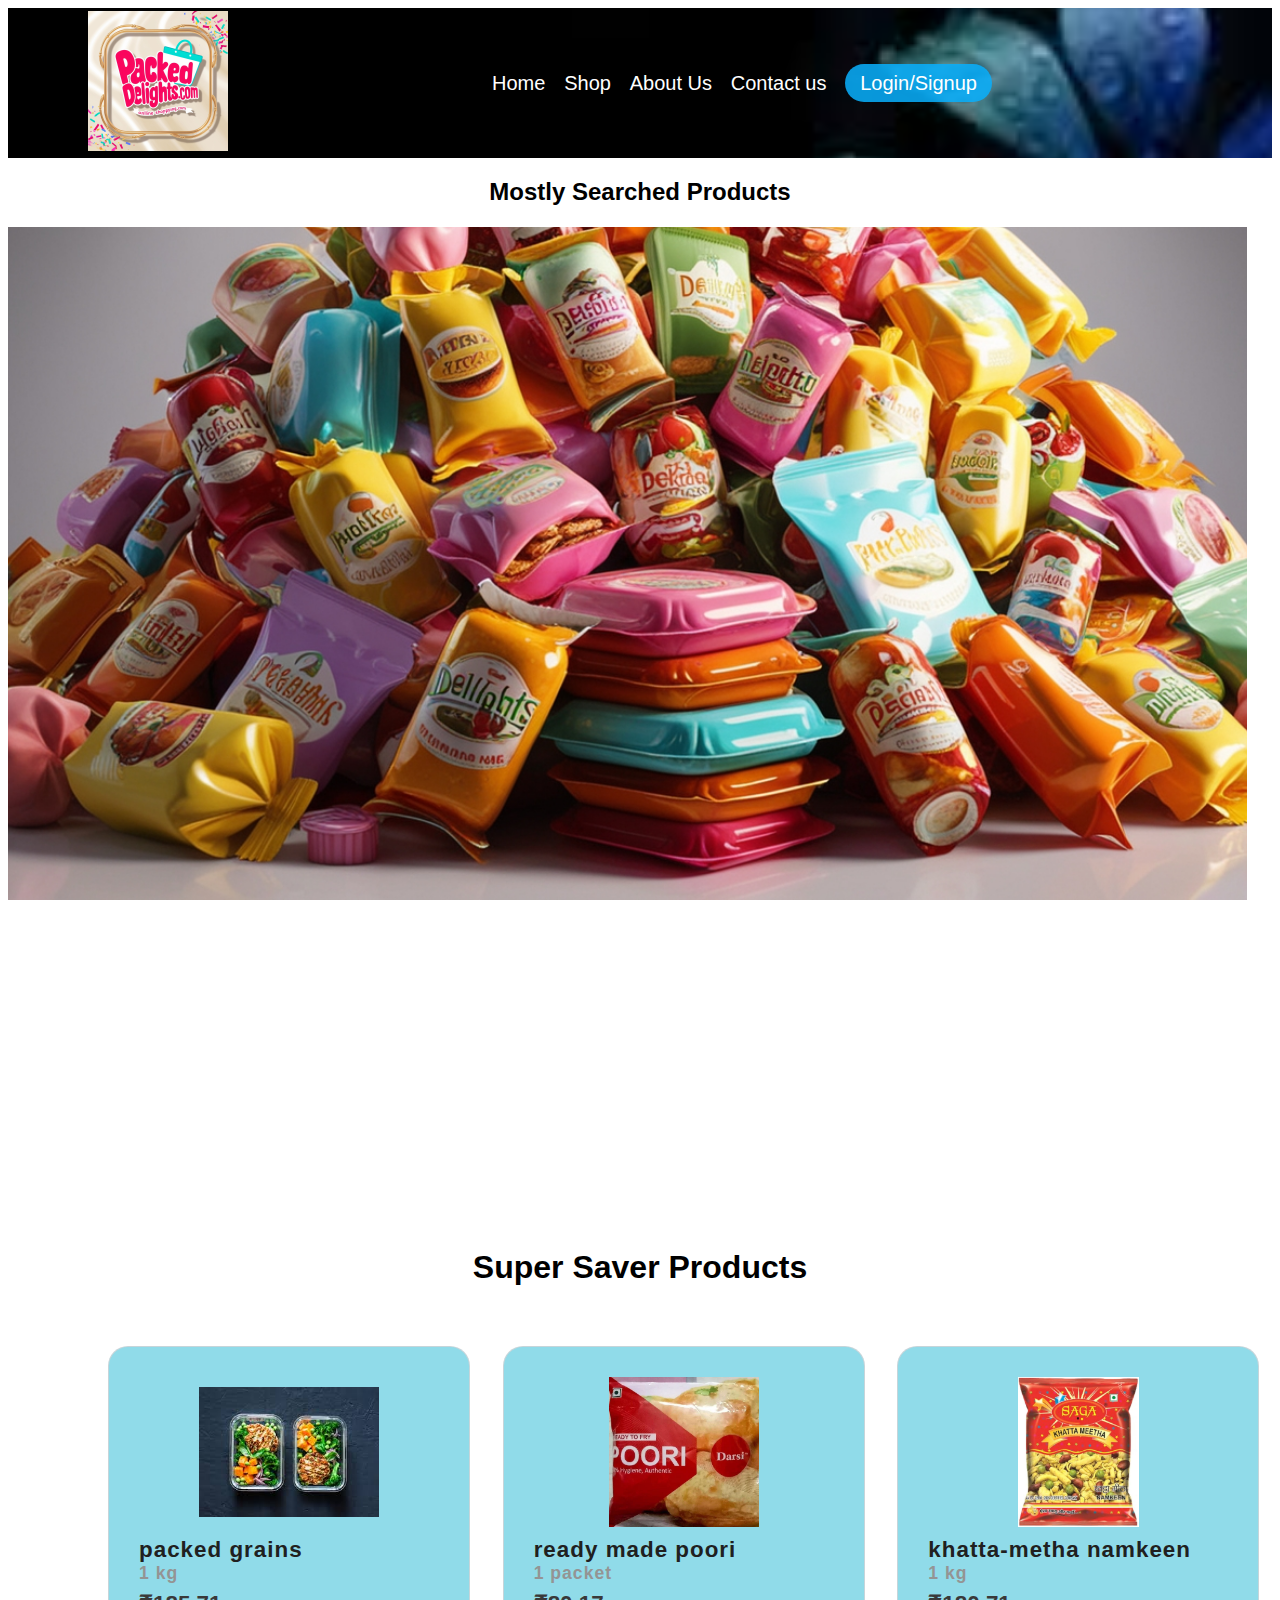
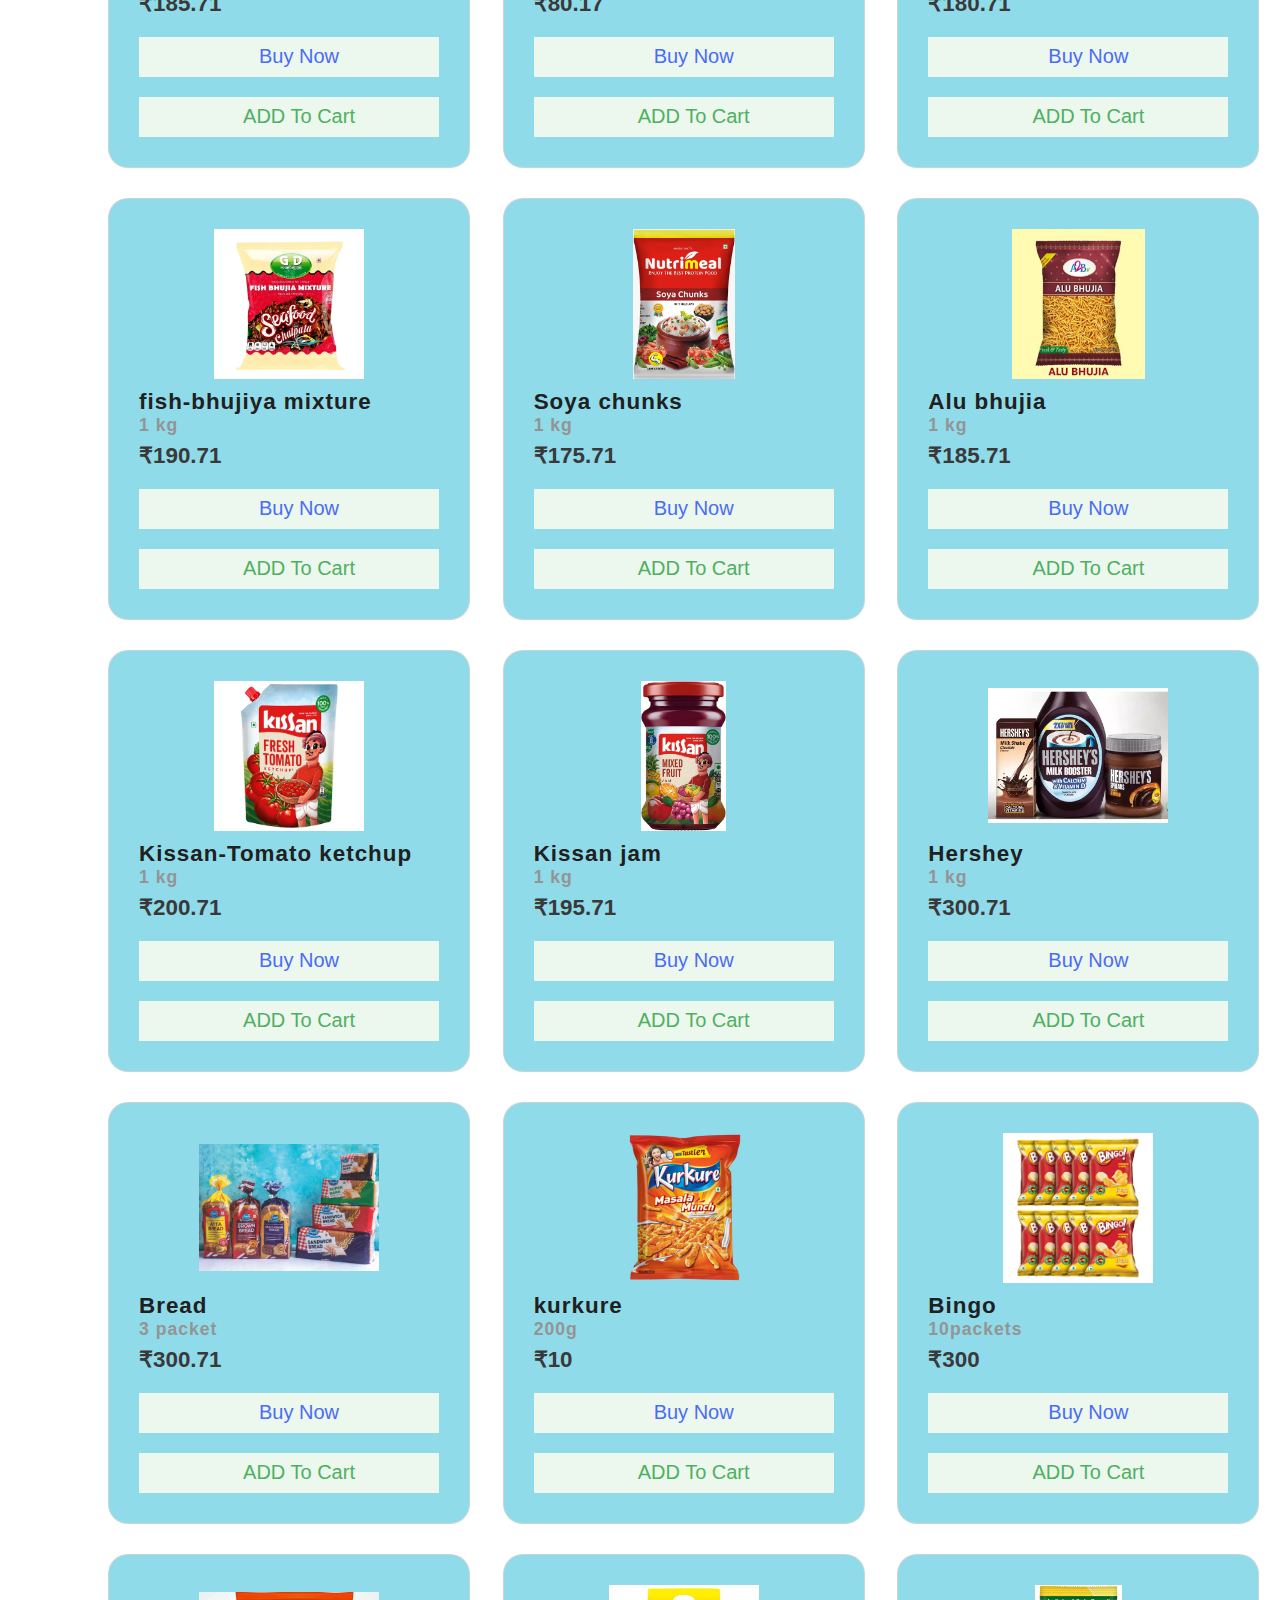
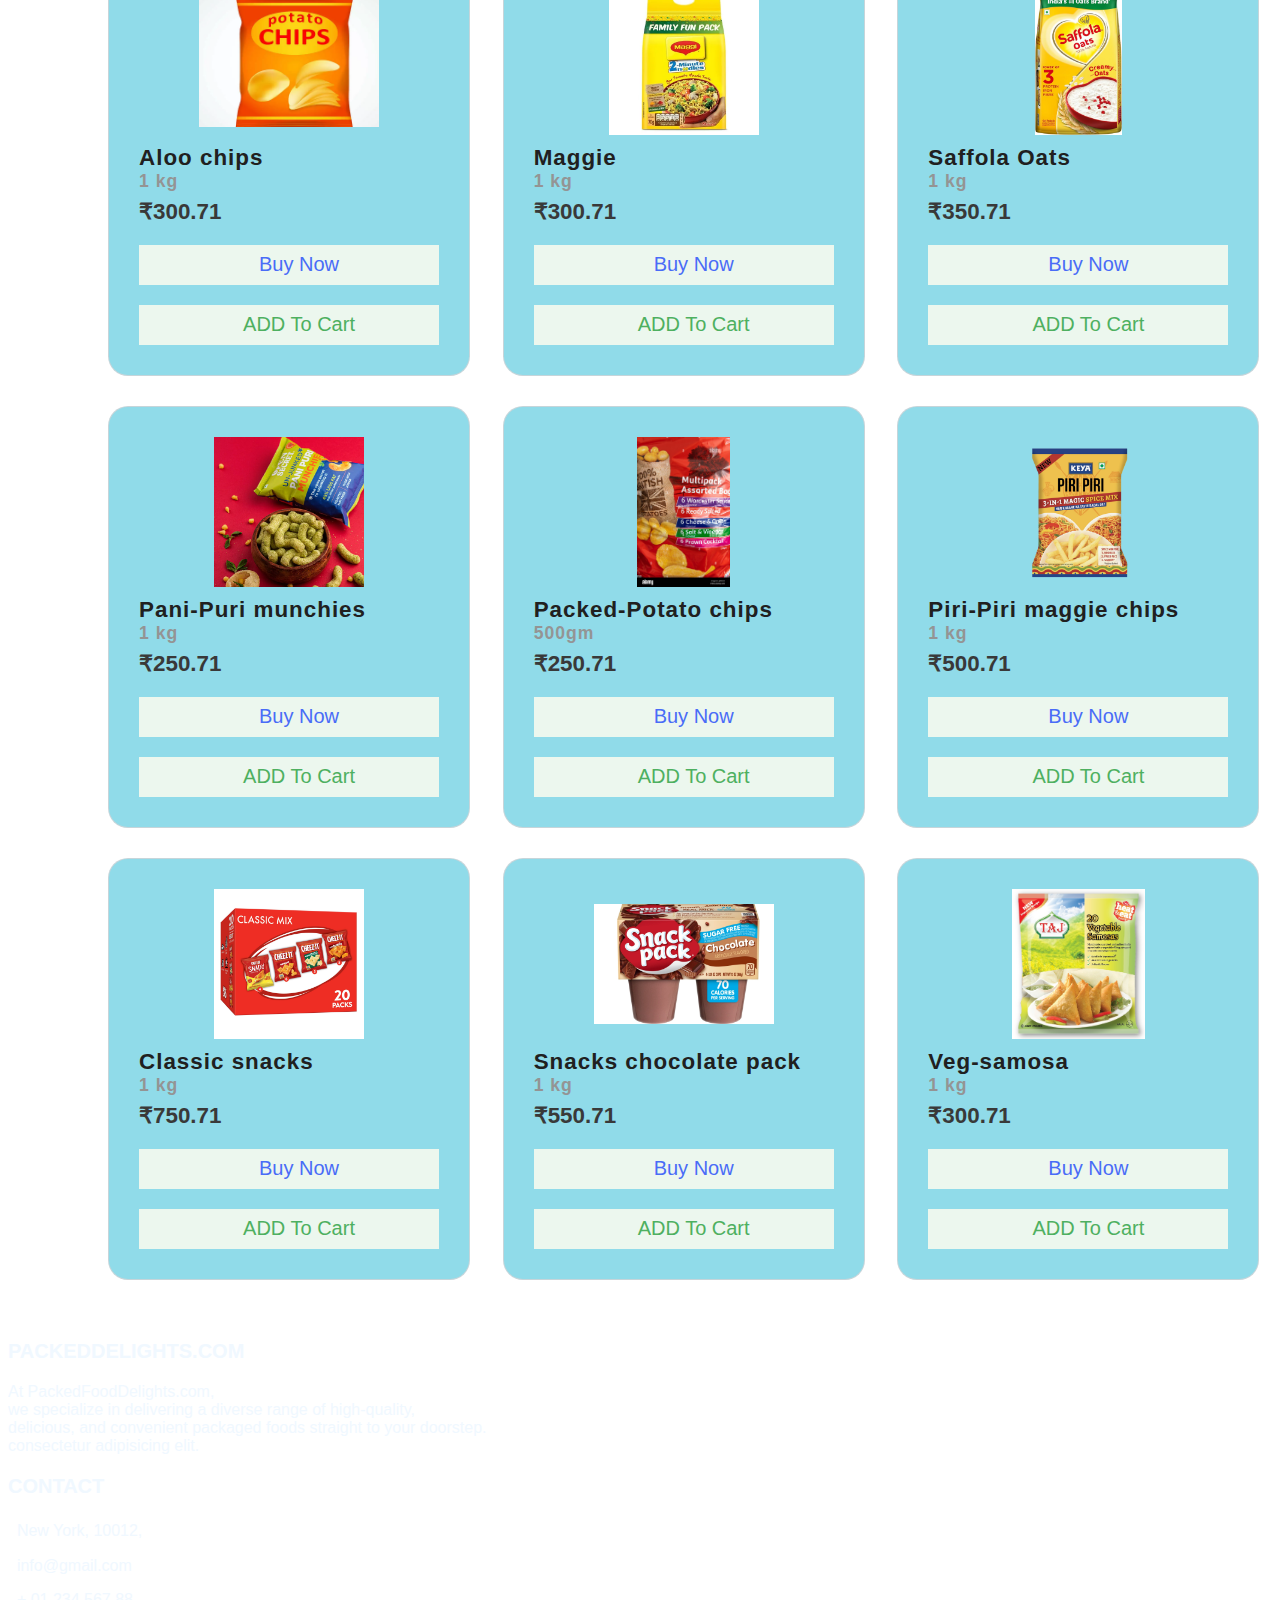
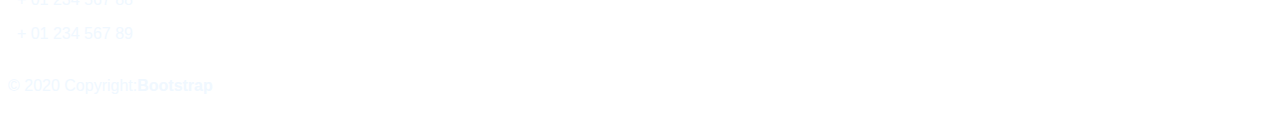
<file: Index.html>
<!DOCTYPE html>
<html lang="en">

<head>
    <meta charset="UTF-8">
    <meta name="viewport" content="width=device-width, initial-scale=1.0">
    <title>PackedDekights.com </title>
    <link rel="stylesheet" href="home.css">
    <link rel="stylesheet" href="cart.css">
    <link rel="stylesheet" href="https://cdnjs.cloudflare.com/ajax/libs/font-awesome/6.5.2/css/all.min.css" integrity="sha512-SnH5WK+bZxgPHs44uWIX+LLJAJ9/2PkPKZ5QiAj6Ta86w+fsb2TkcmfRyVX3pBnMFcV7oQPJkl9QevSCWr3W6A==" crossorigin="anonymous" referrerpolicy="no-referrer"
    />
</head>
<body>
   <!-- navbar -->
   <nav>
    <div class="navLogo">
        <a href="#">
            <img src="logo.png" alt="Logo" id="">
        </a>
    </div>
    <div class="navText">
      
        <div id="home" class="navTS">
            <a href="home.html">Home</a>
        </div>
        <div id="Shop" class="navTS">
            <a href="shop.html">Shop</a>
        </div>
        <div id="about" class="navTS">
            <a href="aboutus.html">About Us</a>
        </div>
        <div id="services" class="navTS">
            <a href="contact.html">Contact us</a>
        </div>
        <div id="login">
            <a href="login.html"  id="log_in">Login/Signup</a>
        </div>
    </div>
    </nav>
<!-- navbar -->

 
 <h2 align ="center" >Mostly Searched Products</h2>
 <div class ="image">
  <h1></h1>
 </div>
<h1 align="center">Super Saver Products</h1>
<div class="product-container">
    <div class="product-box">
        <img src="grains .jpeg" alt="packed grains">
        <strong>packed grains</strong>
        <span class="quantity">1 kg</span>
        <span class="price">₹185.71</span>
        <a href="payment.html" class="buy-btn">

          <i class="Buy"></i>Buy Now
       </a>


        <a href="cart.html" class="cart-btn">

            <i class="fa fa-shopping-bag"></i>ADD To Cart
        </a>
    </div>



    <div class="product-box">
        <img src="poori.jpeg" alt="ready mate poori">
        <strong>ready made poori</strong>
        <span class="quantity">1 packet</span>
        <span class="price">₹80.17</span>
        <a href="payment.html" class="buy-btn">

          <i class="Buy"></i>Buy Now
       </a>


        <a href="cart.html" class="cart-btn">

            <i class="fa fa-shopping-bag"></i>ADD To Cart
        </a>
    </div>


    <div class="product-box">
        <img src="khatta-meetha.jpg" alt="khatta-metha namkeen">
        <strong>khatta-metha namkeen</strong>
        <span class="quantity">1 kg</span>
        <span class="price">₹180.71</span>
        <a href="payment.html" class="buy-btn">

          <i class="Buy"></i>Buy Now
       </a>


        <a href="cart.html" class="cart-btn">

            <i class="fa fa-shopping-bag"></i>ADD To Cart
         </a>
       </div>




       <div class="product-box">
        <img src="seafood.jpg" alt="basmathi Chawal">
        <strong>fish-bhujiya mixture
        </strong>
        <span class="quantity">1 kg</span>
        <span class="price">₹190.71</span>
        <a href="payment.html" class="buy-btn">

          <i class="Buy"></i>Buy Now
       </a>


        <a href="cart.html" class="cart-btn">

            <i class="fa fa-shopping-bag"></i>ADD To Cart
         </a>
       </div>



       <div class="product-box">
        <img src="soya chunks.jpg" alt="basmathi Chawal">
        <strong>Soya chunks</strong>
        <span class="quantity">1 kg</span>
        <span class="price">₹175.71</span>
        <a href="payment.html" class="buy-btn">

          <i class="Buy"></i>Buy Now
       </a>


        <a href="cart.html" class="cart-btn">

            <i class="fa fa-shopping-bag"></i>ADD To Cart
         </a>
       </div>
       <div class="product-box">
        <img src="alu-bhujia.jpg" alt="basmathi Chawal">
        <strong>Alu bhujia</strong>
        <span class="quantity">1 kg</span>
        <span class="price">₹185.71</span>
        <a href="payment.html" class="buy-btn">

          <i class="Buy"></i>Buy Now
       </a>


        <a href="cart.html" class="cart-btn">

            <i class="fa fa-shopping-bag"></i>ADD To Cart
         </a>
       </div>
       <div class="product-box">
        <img src="kissan-tomato ketchup.jpg" alt="basmathi Chawal">
        <strong>Kissan-Tomato ketchup</strong>
        <span class="quantity">1 kg</span>
        <span class="price">₹200.71</span>
        <a href="payment.html" class="buy-btn">

          <i class="Buy"></i>Buy Now
       </a>


        <a href="cart.html" class="cart-btn">

            <i class="fa fa-shopping-bag"></i>ADD To Cart
         </a>
       </div>
       <div class="product-box">
        <img src="kissan-jam.jpg" alt="basmathi Chawal">
        <strong>Kissan jam</strong>
        <span class="quantity">1 kg</span>
        <span class="price">₹195.71</span>
        <a href="payment.html" class="buy-btn">

          <i class="Buy"></i>Buy Now
       </a>


        <a href="cart.html" class="cart-btn">

            <i class="fa fa-shopping-bag"></i>ADD To Cart
         </a>
       </div>
       <div class="product-box">
        <img src="hershey-agen.jpg" alt="basmathi Chawal">
        <strong>Hershey</strong>
        <span class="quantity">1 kg</span>
        <span class="price">₹300.71</span>
        <a href="payment.html" class="buy-btn">

          <i class="Buy"></i>Buy Now
       </a>


        <a href="cart.html" class="cart-btn">

            <i class="fa fa-shopping-bag"></i>ADD To Cart
         </a>
       </div>
       <div class="product-box">
        <img src="fresh-breads.jpeg" alt="basmathi Chawal">
        <strong>Bread</strong>
        <span class="quantity">3 packet</span>
        <span class="price">₹300.71</span>
        <a href="payment.html" class="buy-btn">

          <i class="Buy"></i>Buy Now
       </a>


        <a href="cart.html" class="cart-btn">

            <i class="fa fa-shopping-bag"></i>ADD To Cart
         </a>
       </div>
       <div class="product-box">
        <img src="kurkure.jpg" alt="basmathi Chawal">
        <strong>kurkure</strong>
        <span class="quantity">200g</span>
        <span class="price">₹10</span>
        <a href="payment.html" class="buy-btn">

          <i class="Buy"></i>Buy Now
       </a>


        <a href="cart.html" class="cart-btn">

            <i class="fa fa-shopping-bag"></i>ADD To Cart
         </a>
       </div>
       <div class="product-box">
        <img src="bingo.jpg" alt="basmathi Chawal">
        <strong>Bingo</strong>
        <span class="quantity">10packets

        </span>
        <span class="price">₹300</span>
        <a href="payment.html" class="buy-btn">

          <i class="Buy"></i>Buy Now
       </a>


        <a href="cart.html" class="cart-btn">

            <i class="fa fa-shopping-bag"></i>ADD To Cart
         </a>
       </div>
       <div class="product-box">
        <img src="chips.jpg" alt="basmathi Chawal">
        <strong>Aloo chips</strong>
        <span class="quantity">1 kg</span>
        <span class="price">₹300.71</span>
        <a href="payment.html" class="buy-btn">

          <i class="Buy"></i>Buy Now
       </a>


        <a href="cart.html" class="cart-btn">

            <i class="fa fa-shopping-bag"></i>ADD To Cart
         </a>
       </div>
       <div class="product-box">
        <img src="maggie.jpg" alt="basmathi Chawal">
        <strong>Maggie</strong>
        <span class="quantity">1 kg</span>
        <span class="price">₹300.71</span>
        <a href="payment.html" class="buy-btn">

          <i class="Buy"></i>Buy Now
       </a>


        <a href="cart.html" class="cart-btn">

            <i class="fa fa-shopping-bag"></i>ADD To Cart
         </a>
       </div>
       <div class="product-box">
        <img src="oats.jpg" alt="basmathi Chawal">
        <strong>Saffola Oats</strong>
        <span class="quantity">1 kg</span>
        <span class="price">₹350.71</span>
        <a href="payment.html" class="buy-btn">

          <i class="Buy"></i>Buy Now
       </a>


        <a href="cart.html" class="cart-btn">

            <i class="fa fa-shopping-bag"></i>ADD To Cart
         </a>
       </div>
        <div class="product-box">
        <img src="pani puri munchies.jpg" alt="basmathi Chawal">
        <strong>Pani-Puri munchies</strong>
        <span class="quantity">1 kg</span>
        <span class="price">₹250.71</span>
        <a href="payment.html" class="buy-btn">

          <i class="Buy"></i>Buy Now
       </a>


        <a href="cart.html" class="cart-btn">

            <i class="fa fa-shopping-bag"></i>ADD To Cart
         </a>
       </div>
       <div class="product-box">
        <img src="packed potato chips.jpg" alt="basmathi Chawal">
        <strong>Packed-Potato chips</strong>
        <span class="quantity">500gm</span>
        <span class="price">₹250.71</span>
        <a href="payment.html" class="buy-btn">

          <i class="Buy"></i>Buy Now
       </a>


        <a href="cart.html" class="cart-btn">

            <i class="fa fa-shopping-bag"></i>ADD To Cart
         </a>
       </div>
       <div class="product-box">
        <img src="piri-piri maggie chips.jpg" alt="basmathi Chawal">
        <strong>Piri-Piri maggie chips</strong>
        <span class="quantity">1 kg</span>
        <span class="price">₹500.71</span>
        <a href="payment.html" class="buy-btn">

          <i class="Buy"></i>Buy Now
       </a>


        <a href="cart.html" class="cart-btn">

            <i class="fa fa-shopping-bag"></i>ADD To Cart
         </a>
       </div>
       <div class="product-box">
        <img src="classic snacks,jpg.jpg" alt="basmathi Chawal">
        <strong>Classic snacks</strong>
        <span class="quantity">1 kg</span>
        <span class="price">₹750.71</span>
        <a href="payment.html" class="buy-btn">

          <i class="Buy"></i>Buy Now
       </a>


        <a href="cart.html" class="cart-btn">

            <i class="fa fa-shopping-bag"></i>ADD To Cart
         </a>
       </div>
       <div class="product-box">
        <img src="snack pack.jpg" alt="basmathi Chawal">
        <strong>Snacks chocolate pack</strong>
        <span class="quantity">1 kg</span>
        <span class="price">₹550.71</span>
        <a href="payment.html" class="buy-btn">

          <i class="Buy"></i>Buy Now
       </a>


        <a href="cart.html" class="cart-btn">

            <i class="fa fa-shopping-bag"></i>ADD To Cart
         </a>
       </div>
       <div class="product-box">
        <img src="Veg-Samosa-.jpg" alt="basmathi Chawal">
        <strong>Veg-samosa</strong>
        <span class="quantity">1 kg</span>
        <span class="price">₹300.71</span>
        <a href="payment.html" class="buy-btn">

          <i class="Buy"></i>Buy Now
       </a>
        <a href="cart.html" class="cart-btn">
            <i class="fa fa-shopping-bag"></i>ADD To Cart
         </a>
       </div>
</div>
</div>
<!--footer-->
<div class="container-fluid bg-dark text-white">
  <div class="container">
  <div class="row ">
    <div class="col-xl-4 col-lg-4 col-md-4 col-sm-12 col-12 footer pt-5">
      <p style="font-size:20px;text-transform: uppercase;font-weight: 800;" data-aos="slide-right">PackedDelights.com</p>
      <p data-aos="slide-right">At PackedFoodDelights.com,<br> we specialize in delivering a diverse range of high-quality, <br>delicious, and convenient packaged foods straight to your doorstep.<br>
      
      consectetur adipisicing elit.<br></p>
      </div>
    
    <div class="col-xl-2 col-lg-4 col-md-4 col-sm-12 col-12 footer pt-5 pb-3">
      <p style="font-size:20px;text-transform: uppercase;font-weight: 800;" data-aos="slide-left">contact</p>
      <p data-aos="fade-up"><i class="fa fa-home" aria-hidden="true" style="font-size:20px;"></i>&nbsp; New York, 10012,</p>
      <p data-aos="fade-up"><i class="fa fa-envelope" aria-hidden="true"></i>&nbsp; info@gmail.com</p>
      <p data-aos="fade-up"><i class="fa fa-phone" aria-hidden="true"></i>&nbsp; + 01 234 567 88</p>
      <p data-aos="fade-up"><i class="fa fa-print" aria-hidden="true"></i>&nbsp; + 01 234 567 89</p>
    </div>
  </div>
</div>
<hr style="color:white;width:100%;border:1px solid">
<div class="container mt-4 pb-4">
  <div class="row">
    <div class="col-12 col-xl-6 col-lg-6 col-md-6 col-sm-6 ">
      <p>© 2020 Copyright:<span style="font-weight:600">Bootstrap</span></p>
    </div>

  </div>
</div>
</div>
<!--footer-->
 
</body>

</html>
</file>
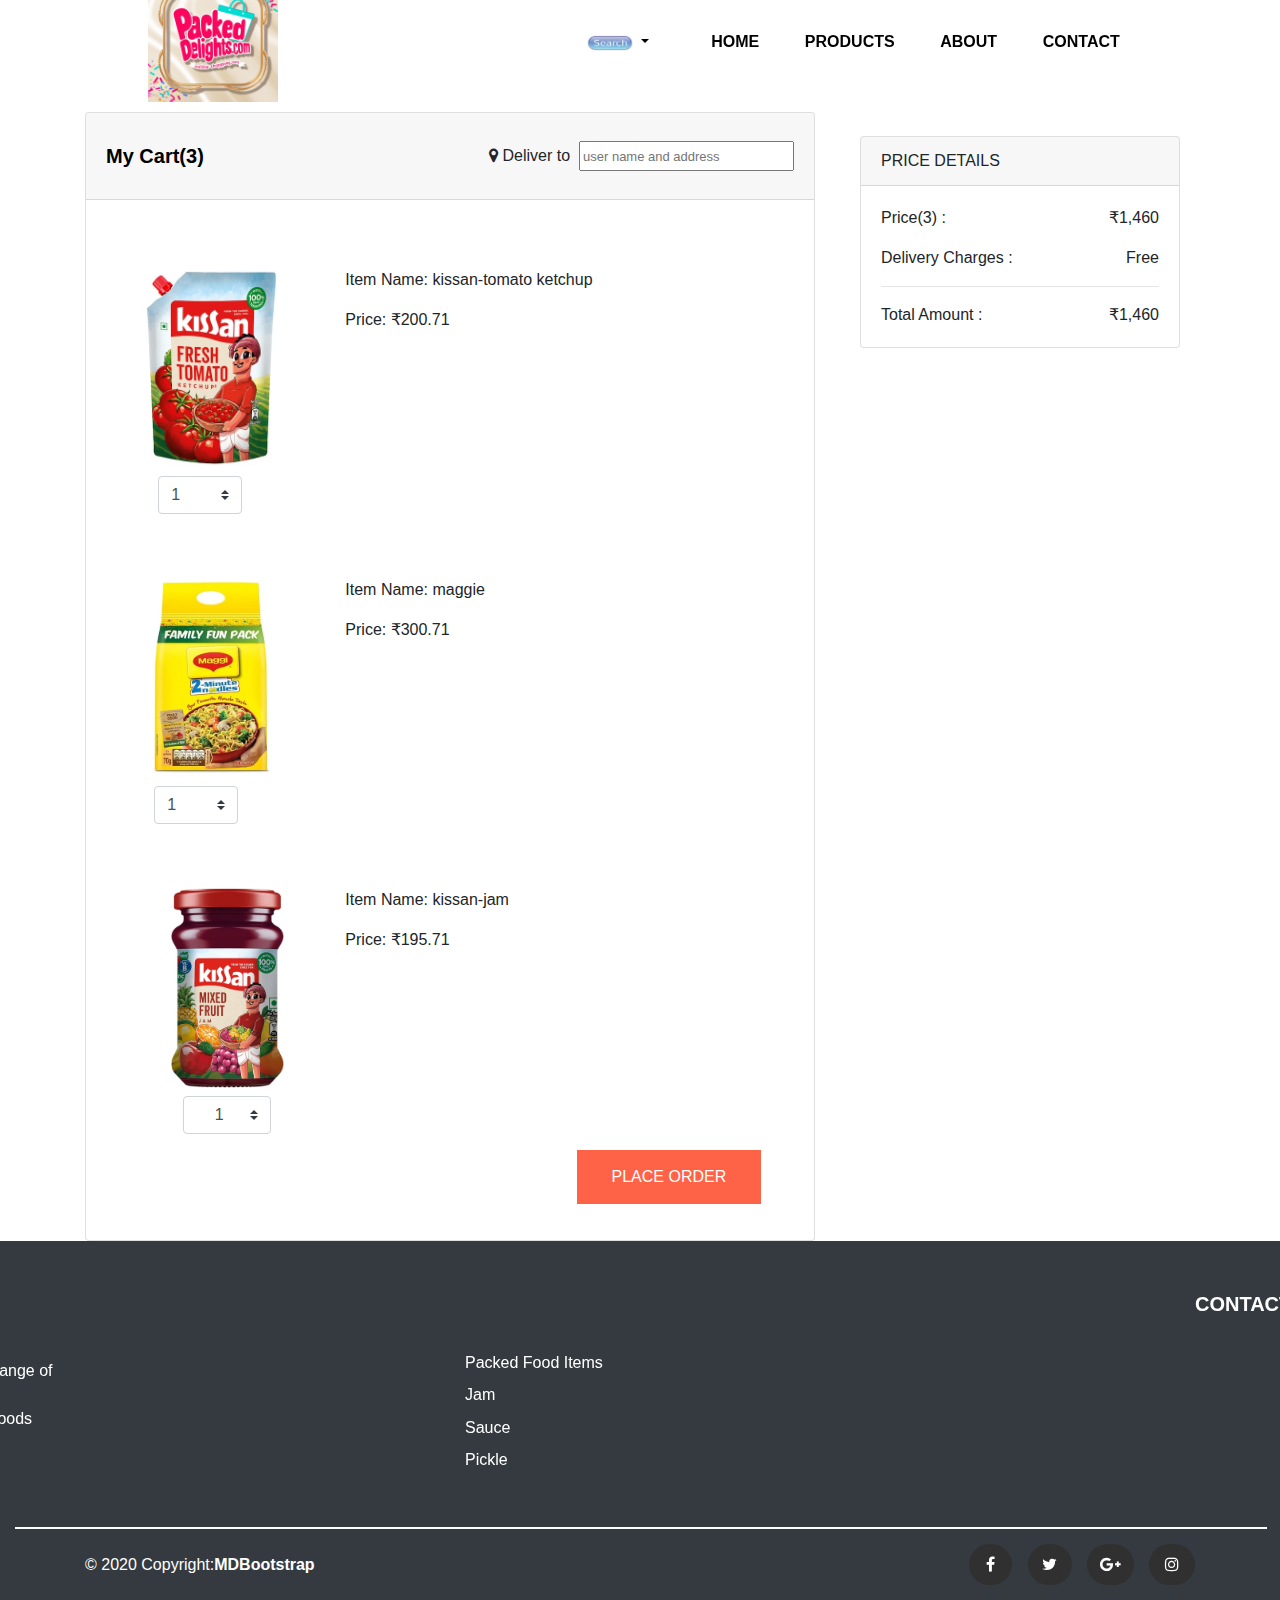
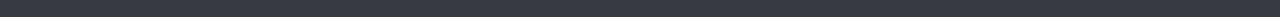
<file: cart.html>
<html>
    <head>
        <meta charset="utf-8">
        <meta name="viewport" content="width=device-width, initial-scale=1">
        <link rel="stylesheet" href="https://maxcdn.bootstrapcdn.com/bootstrap/4.5.0/css/bootstrap.min.css">
        <script src="https://ajax.googleapis.com/ajax/libs/jquery/3.5.1/jquery.min.js"></script>
        <script src="https://cdnjs.cloudflare.com/ajax/libs/popper.js/1.16.0/umd/popper.min.js"></script>
        <script src="https://maxcdn.bootstrapcdn.com/bootstrap/4.5.0/js/bootstrap.min.js"></script>
        <link rel="stylesheet" href="https://unpkg.com/aos@next/dist/aos.css" />
        <link rel="stylesheet" href="https://cdnjs.cloudflare.com/ajax/libs/font-awesome/4.7.0/css/font-awesome.min.css">
        <link rel="stylesheet" href="cart.css">
        <script src="cart.js"></script>
    </head>
    <body>
                     <!--header part start-->                
     <div class="container-fluid text-white" id="change-color">
        <div class="row" id="top-containt">
          <div class="col-4 text-center">
            <a href="login-ecommerce.html"><img src="logo.png" height="130px" class="color logo-1 logo-sift"></a>
           <!-- <div class="small-devices-logo"><a href="login-ecommerce.html"><img src="Images/pinterest_icon.png" height="70px" class=" color logo-2 mt-1 ml-2"></a></div>-->
          </div>
          <div class="col-8 pt-4 mt-1 text-center">
            <span class="dropdown dropdown-toggle profile" data-toggle="dropdown" style="color:black" >
                <span class="menu-bar-1 text-right"><a href="#/" class="color">&#9776;</a></span>
              <a href="#/"><img src="search.jpeg" class="profile-icon color"></a>
            </span>
            <ul class="dropdown-menu mt-4 text-center" style="margin-left:-6%;border-radius:10px;">
              <li class="pre-profile-1 pt-2 pb-2"><a href="#/" class="color" style="font-weight:600">Help Center </a></li>
              <li class="pre-profile-1 pt-2 pb-2"><a href="#/" class="color" style="font-weight:600">Order History</a></li>
              <li class="pre-profile-1 pt-2 pb-2"><a href="#/" class="color" style="font-weight:600">Change Password</a></li>
              <li class="pre-profile-1 pt-2 pb-2"><a href="#/" class="color" style="font-weight:600">Update Profile</a></li>
              <li class="pre-profile-1 pt-2 pb-2"><a href="login.html" class="color" style="font-weight:600">Login</a></li>
            </ul>
            <span class="menu-1"><a href="home.html" class="color">home</a></span>
            <span class="menu"><a href="shop.html" class="color">products</a></span>
            <span class="menu"><a href="aboutus.html" class="color">about</a></span>
            <span class="menu"><a href="contact.html" class="color">contact</a></span>
           <!-- <span class="menu-bar text-right"><a href="#/" class="color">&#9776;</a></span>
            <span class="menu-bar-1 text-right"><a href="#/" class="color">&#9776;</a></span>
            <span class="menu-bar-2 text-right"><a href="#/" class="color">&#9776;</a></span> -->
          </div>
        </div>
        <div class="container-fluid side-bar px-0">
          <div class="col-12 text-right bg-danger"> 
            <span class="close"><a href="#/" class="color">&times;</a></span>
          </div>
          <!--  <ul class="pt-5 pre-side-bar">
              <li class="pt-4" style="margin-left:-5%;"><a href="login-ecommerce.html" class="color">home</a></li>
              <li class="pt-3"style="margin-left:-5%"><a href="Logged_in_product_page.html" class="color">products</a></li>
              <li class="pt-3"style="margin-left:-5%"><a href="logged_in_about_us.html" class="color">about</a></li>
              <li class="pt-3"style="margin-left:-5%"><a href="contact-form.html" class="color">contact</a></li>
              <li class="pt-3"style="margin-left:-5%"><a href="#/" class="color">Update profile</a></li>
              <li class="pt-3"style="margin-left:-5%"><a href="ecommerce.html" class="color">Log Out</a><span><a href="#" class="color"><img src="Images/log-in..png" class="log-in"></a></span></li>
            </ul> -->
        </div>
    </div>
    <!--header part end-->
     <div class="container mt-5">
        <div class="row pt-5">
          <div class="col-xl-8 col-lg-12 col-md-12 col-sm-12 col-12 mt-3">
                <div class="card">
                  <div class="card-header">
                    <div class="row pt-3 pb-3">
                      <div class="col-xl-6 col-lg-6 col-md-6 col-sm-6 col-6 ">
                        <span style="font-size:20px;font-weight:700;color:grey;color:black">My Cart(3)</span>
                      </div>
                      <div class="col-xl-6 col-lg-6 col-md-6 col-sm-6 col-12  text-right">
                        <i class="fa fa-map-marker" aria-hidden="true"></i>&nbsp;Deliver to &nbsp;<input type="text" placeholder="user name and address">
                      </div>
                    </div>
                  </div>
                  <div>
                    <div class="card-body">
                      <div class="row pb-3 ">
                        <div class="col-xl-4 col-lg-2 col-md-3 col-sm-3 col-12 pt-5 text-center">
                          <img src="kissan-tomato ketchup.jpg" height="200px">
                        <div class="text-left">
                            <select name="Qunatity" class="custom-select mt-2 first">
                              <option selected>1</option>
                              <option value="2">2</option>
                              <option value="3">3</option>
                              <option value="4">4</option>
                              <option value="5">5</option>
                              <option value="6">6</option>
                              <option value="7">7</option>
                              <option value="8">8</option>
                              <option value="9">9</option>
                              <option value="10">10</option>
                            </select>
                          </div>
                        </div>
                        <div class="col-xl-8 col-lg-10 col-md-8 col-sm-8 col-12 pt-5">
                          <p>Item Name:&nbsp;kissan-tomato ketchup </p>
                          <p>Price:&nbsp;&#8377;200.71</p>
                          
                        </div>
                      </div>
                      <div class="row pb-3">
                        <div class="col-xl-4  col-lg-2 col-md-3 col-sm-4 col-12 pt-5 text-center">
                          <img src="maggie.jpg" height="200px">
                          <div class="text-left">
                          <select name="Qunatity" class="custom-select mt-2 second">
                            <option selected>1</option>
                            <option value="2">2</option>
                            <option value="3">3</option>
                            <option value="4">4</option>
                            <option value="5">5</option>
                            <option value="6">6</option>
                            <option value="7">7</option>
                            <option value="8">8</option>
                            <option value="9">9</option>
                            <option value="10">10</option>
                          </select>
                        </div>
                        </div>
                        <div class="col-xl-8 col-lg-10 col-md-8 col-sm-8 col-12 pt-5 pt-5">
                          <p>Item Name:&nbsp;maggie</p>
                          <p>Price:&nbsp;&#8377;300.71</p>
                          
                        </div>
                      </div>
                      <div class="row pb-3">
                        <div class="col-xl-4 col-lg-2 col-md-3 col-sm-3 col-12 pt-5 pl-5 text-center">
                          <img src="kissan-jam.jpg" height="200px">
                          <select name="Qunatity" class="custom-select mt-2 third text-center">
                            <option selected>1</option>
                            <option value="2">2</option>
                            <option value="3">3</option>
                            <option value="4">4</option>
                            <option value="5">5</option>
                            <option value="6">6</option>
                            <option value="7">7</option>
                            <option value="8">8</option>
                            <option value="9">9</option>
                            <option value="10">10</option>
                          </select>
                        
                        </div>
                        <div class="col-xl-8  col-lg-9 col-md-8 col-sm-8 col-8 pt-5 pt-5 pt-5">
                          <p>Item Name:&nbsp;kissan-jam</p>
                          <p>Price:&nbsp;&#8377;195.71</p>
                          
                        </div>
                      </div>
                      <div class="row">
                        <div class="col pr-5 text-right">
                          <p> <button style="text-transform: uppercase;padding:2% 5%;background-color: tomato;color:white;border-color:transparent" data-toggle="collapse" data-target="#collapseTwo,#payment-option"><a href="payment.html" style="color: white;">Place Order</a></button></p>
                        
                          
                        </div>
                      </div>
                    </div>
                  </div>
              </div>
          </div>
          <div class="col-xl-4 col-lg-12 col-md-12 col-sm-12 col-12 mt-3 pt-4">
            <div class="container">
              <div class="card">
                <div class="card-header">PRICE DETAILS</div>
                <div class="card-body">
                  <div class="row">
                    <div class="col text-left">
                      Price(3) :
                    </div>
                    <div class="col text-right">
                      &#8377;1,460
                    </div>
                  </div>
                    <div class="row pt-3">
                      <div class="col-7 text-left ">
                        Delivery Charges :
                      </div>
                      <div class="col text-right">
                        Free
                      </div>
                    </div>
                  <hr>
                  <div class="row">
                    <div class="col text-left">
                      Total Amount :
                    </div>
                    <div class="col text-right">
                      &#8377;1,460
                    </div>
                  </div>
                </div> 
              </div>
            </div>
          </div>
      </div>

  </div>
  <!--footer-->
  <div class="container-fluid bg-dark text-white">
    <div class="container">
    <div class="row ">
      <div class="col-xl-4 col-lg-4 col-md-4 col-sm-12 col-12 footer pt-5">
        <p style="font-size:20px;text-transform: uppercase;font-weight: 800;" data-aos="slide-right">PackedDelights.com</p>
        <p data-aos="slide-right">At PackedFoodDelights.com,<br> we specialize in delivering a diverse range of high-quality, <br>delicious, and convenient packaged foods straight to your doorstep.<br>
        
        consectetur adipisicing elit.<br></p>
      </div>
      <div class="col-xl-3 pt-5 hide-girl">
        <span style="font-size:20px;text-transform: uppercase;font-weight: 800;" data-aos="zoom-in-left">products</span><br>
        <p style="margin-top:3%" data-aos="slide-up">Packed Food Items</p>
        <p style="margin-top:-3%" data-aos="slide-up">Jam</p>
        <p style="margin-top:-3%" data-aos="slide-up">Sauce</p>
        <p style="margin-top:-3%;" data-aos="slide-up">Pickle</p>
     </div>
      <div class="col-xl-3 col-lg-4 col-md-4 col-sm-12 col-12 footer  pt-5">
        <span style="font-size:20px;text-transform: uppercase;font-weight: 800;" class="text-center" data-aos="zoom-in-left">useful link</span><br>
        <p style="margin-top:3%;margin-left:1%;"data-aos="fade-up"> https://www.instagram.com/</p>
        <p style="margin-top:-3%;margin-left:1%;"data-aos="fade-up">https://PackedFoodDelights</p>
        <p style="margin-top:-3%;margin-left:1%;"data-aos="fade-up">https://github.com/packeddelights</p>
        <p style="margin-top:-3%;margin-left:1%;"data-aos="fade-up"> https://www.linkedin.com</p>
      </div>
      <div class="col-xl-2 col-lg-4 col-md-4 col-sm-12 col-12 footer pt-5 pb-3">
        <p style="font-size:20px;text-transform: uppercase;font-weight: 800;" data-aos="slide-left">contact</p>
        <p data-aos="fade-up"><i class="fa fa-home" aria-hidden="true" style="font-size:20px;"></i>&nbsp; New York, 10012,</p>
        <p data-aos="fade-up"><i class="fa fa-envelope" aria-hidden="true"></i>&nbsp; info@gmail.com</p>
        <p data-aos="fade-up"><i class="fa fa-phone" aria-hidden="true"></i>&nbsp; + 01 234 567 88</p>
        <p data-aos="fade-up"><i class="fa fa-print" aria-hidden="true"></i>&nbsp; + 01 234 567 89</p>
      </div>
    </div>
  </div>
  <hr style="color:white;width:100%;border:1px solid">
  <div class="container mt-4 pb-4">
    <div class="row">
      <div class="col-12 col-xl-6 col-lg-6 col-md-6 col-sm-6 ">
        <p>© 2020 Copyright:<span style="font-weight:600">MDBootstrap</span></p>
      </div>
      <div class="col-12 col-xl-6 col-lg-6 col-md-6 col-sm-6 icon-head">
        <span class="icons-2"><i class="fa fa-facebook" aria-hidden="true"></i></span>
        <span class="icons-3"><i class="fa fa-twitter" aria-hidden="true"></i></span>
        <span class="icons-1"><i class="fa fa-google-plus" aria-hidden="true"></i></span>
        <span class="icons"><i class="fa fa-instagram" aria-hidden="true"></i></span>
      </div>
    </div>
  </div>
  </div>
  <!--footer-->
      <script src="https://unpkg.com/aos@next/dist/aos.js"></script> 
    <script>
        AOS.init({
          once:true,
          duration:1000,
        });
      </script>
    </body>
    
</html>
</file>
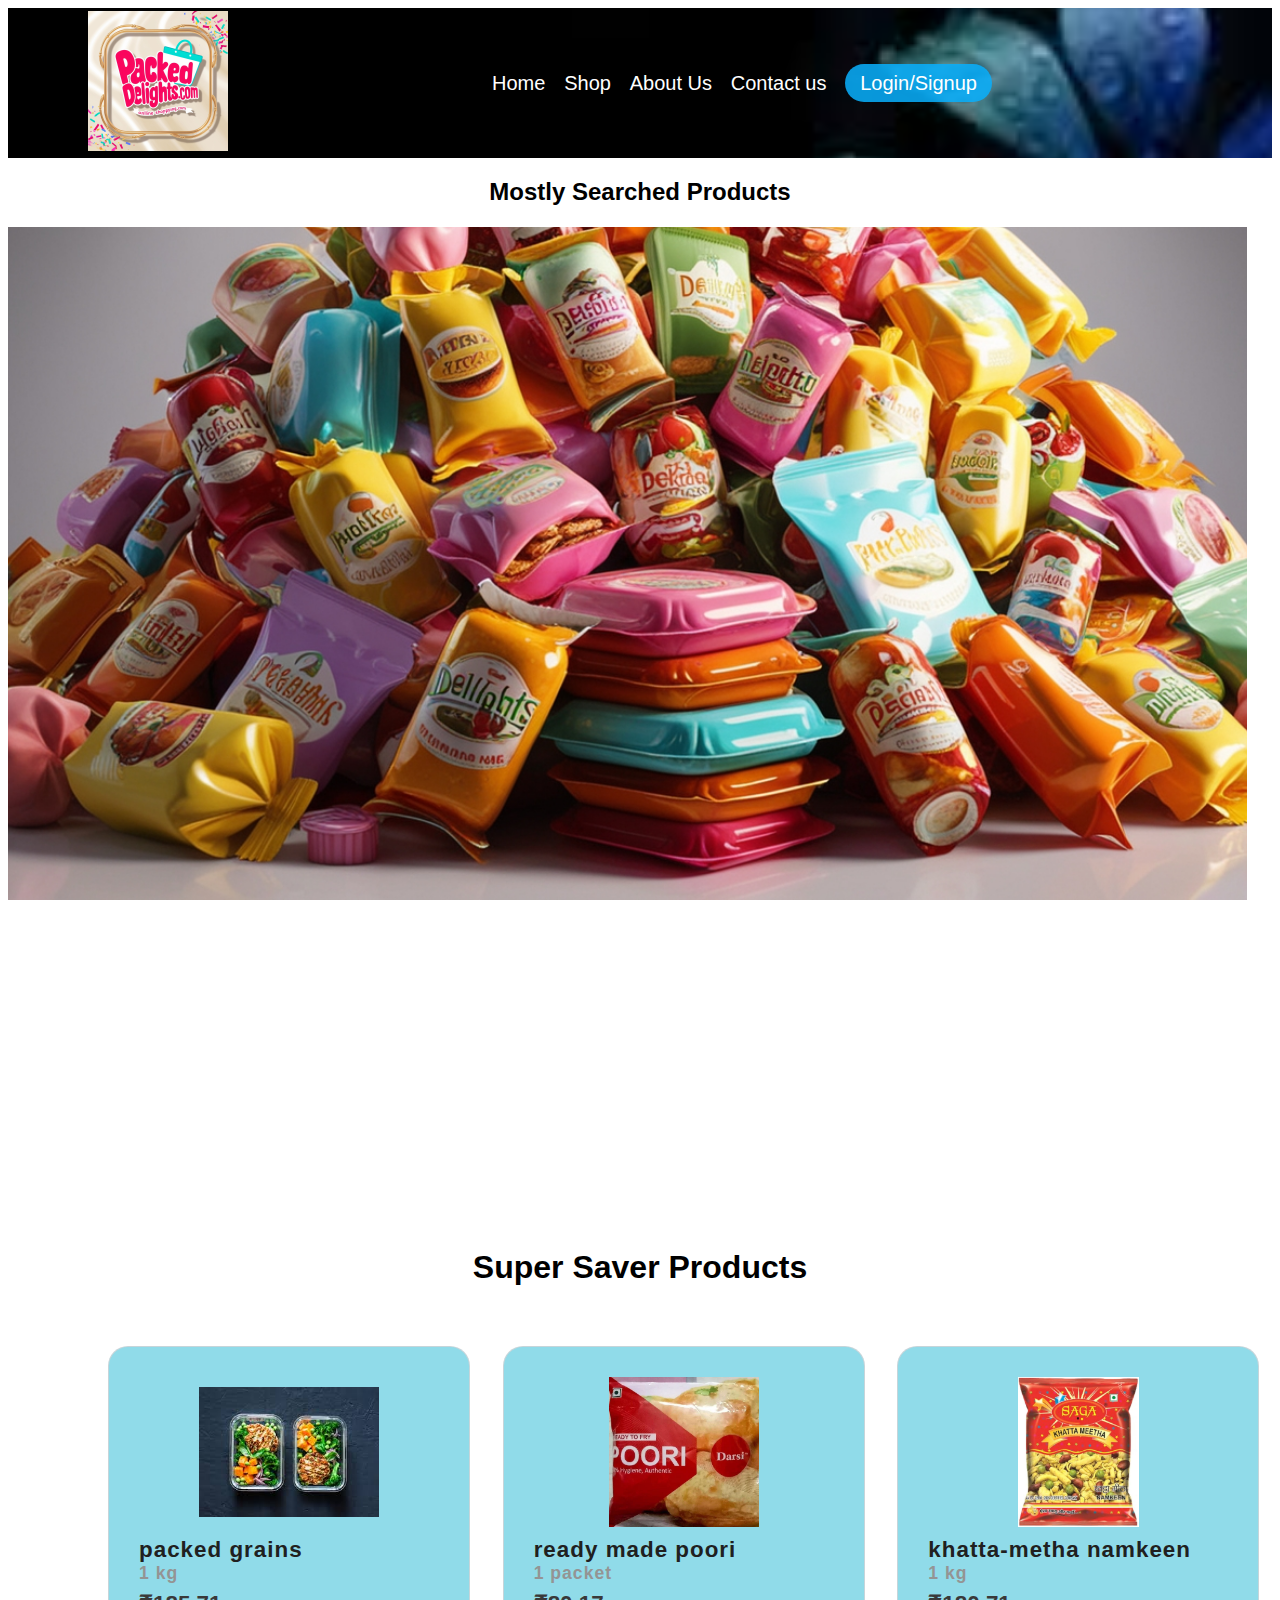
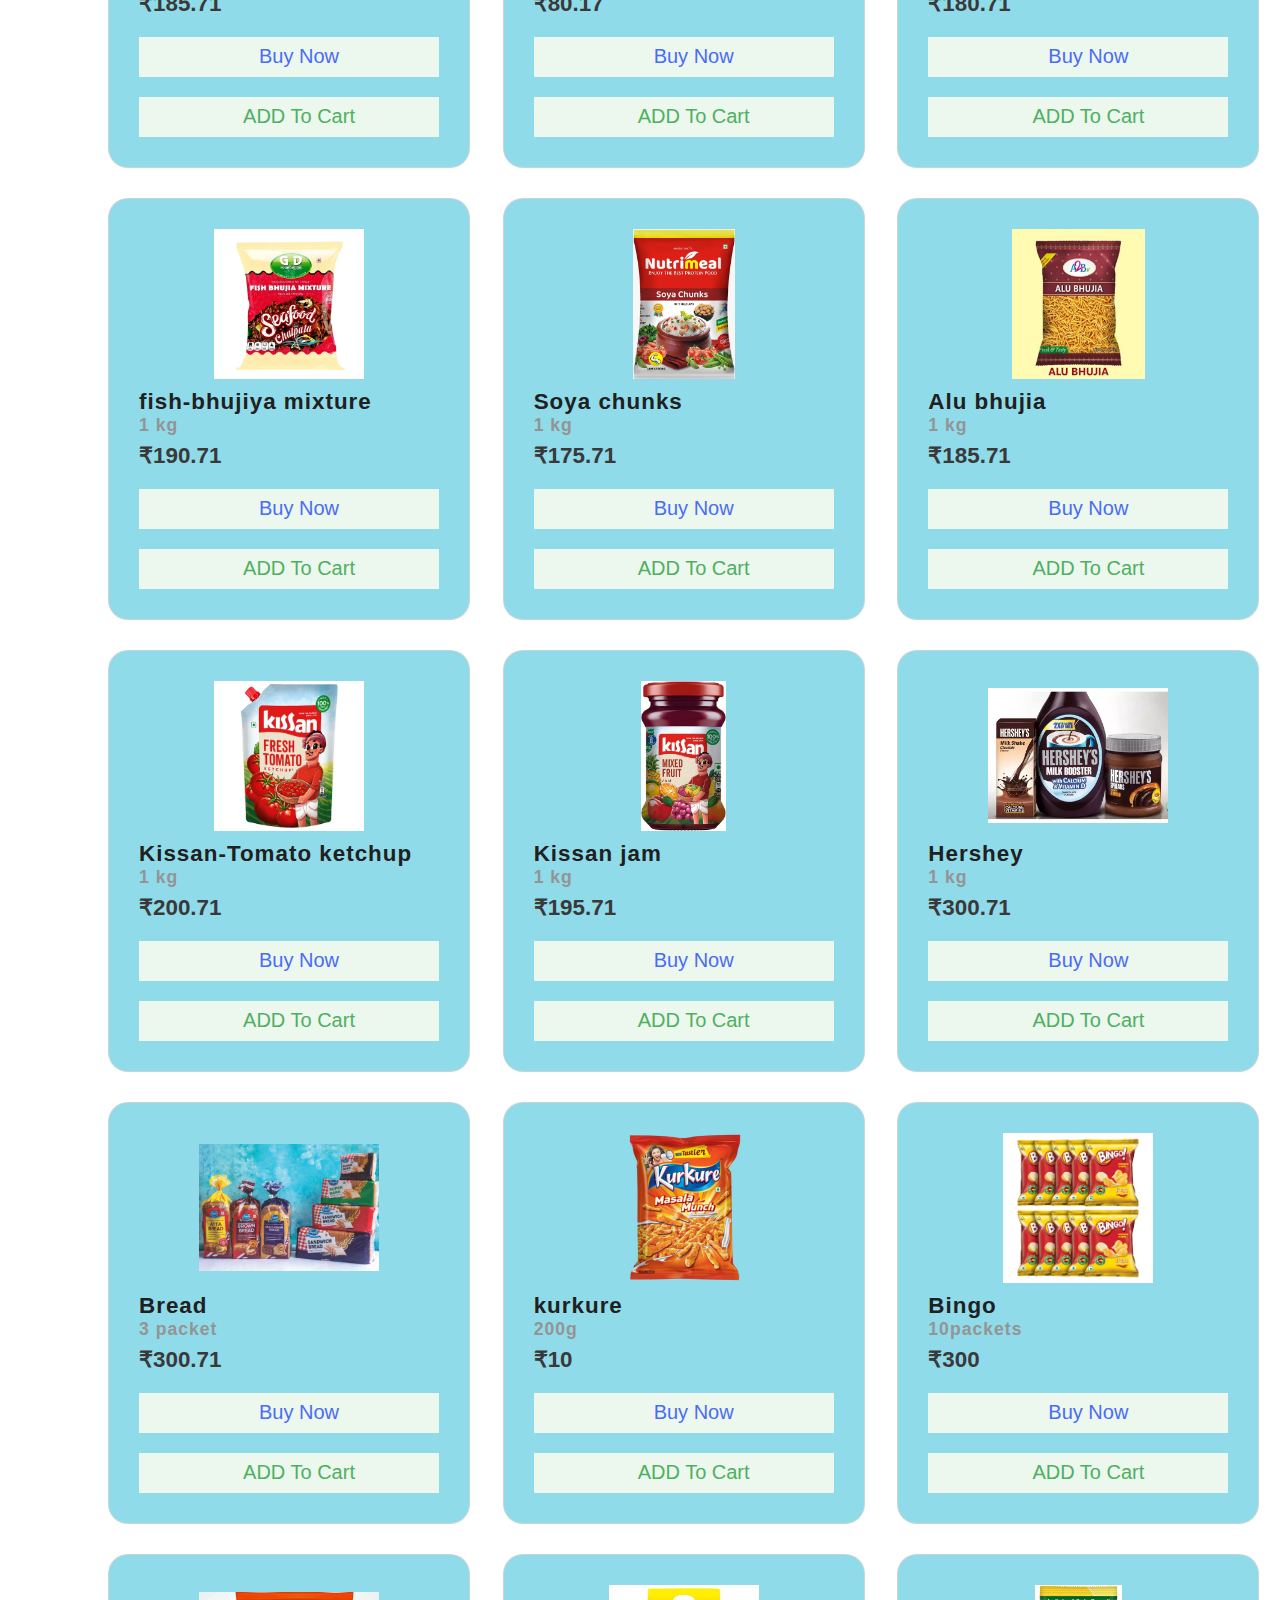
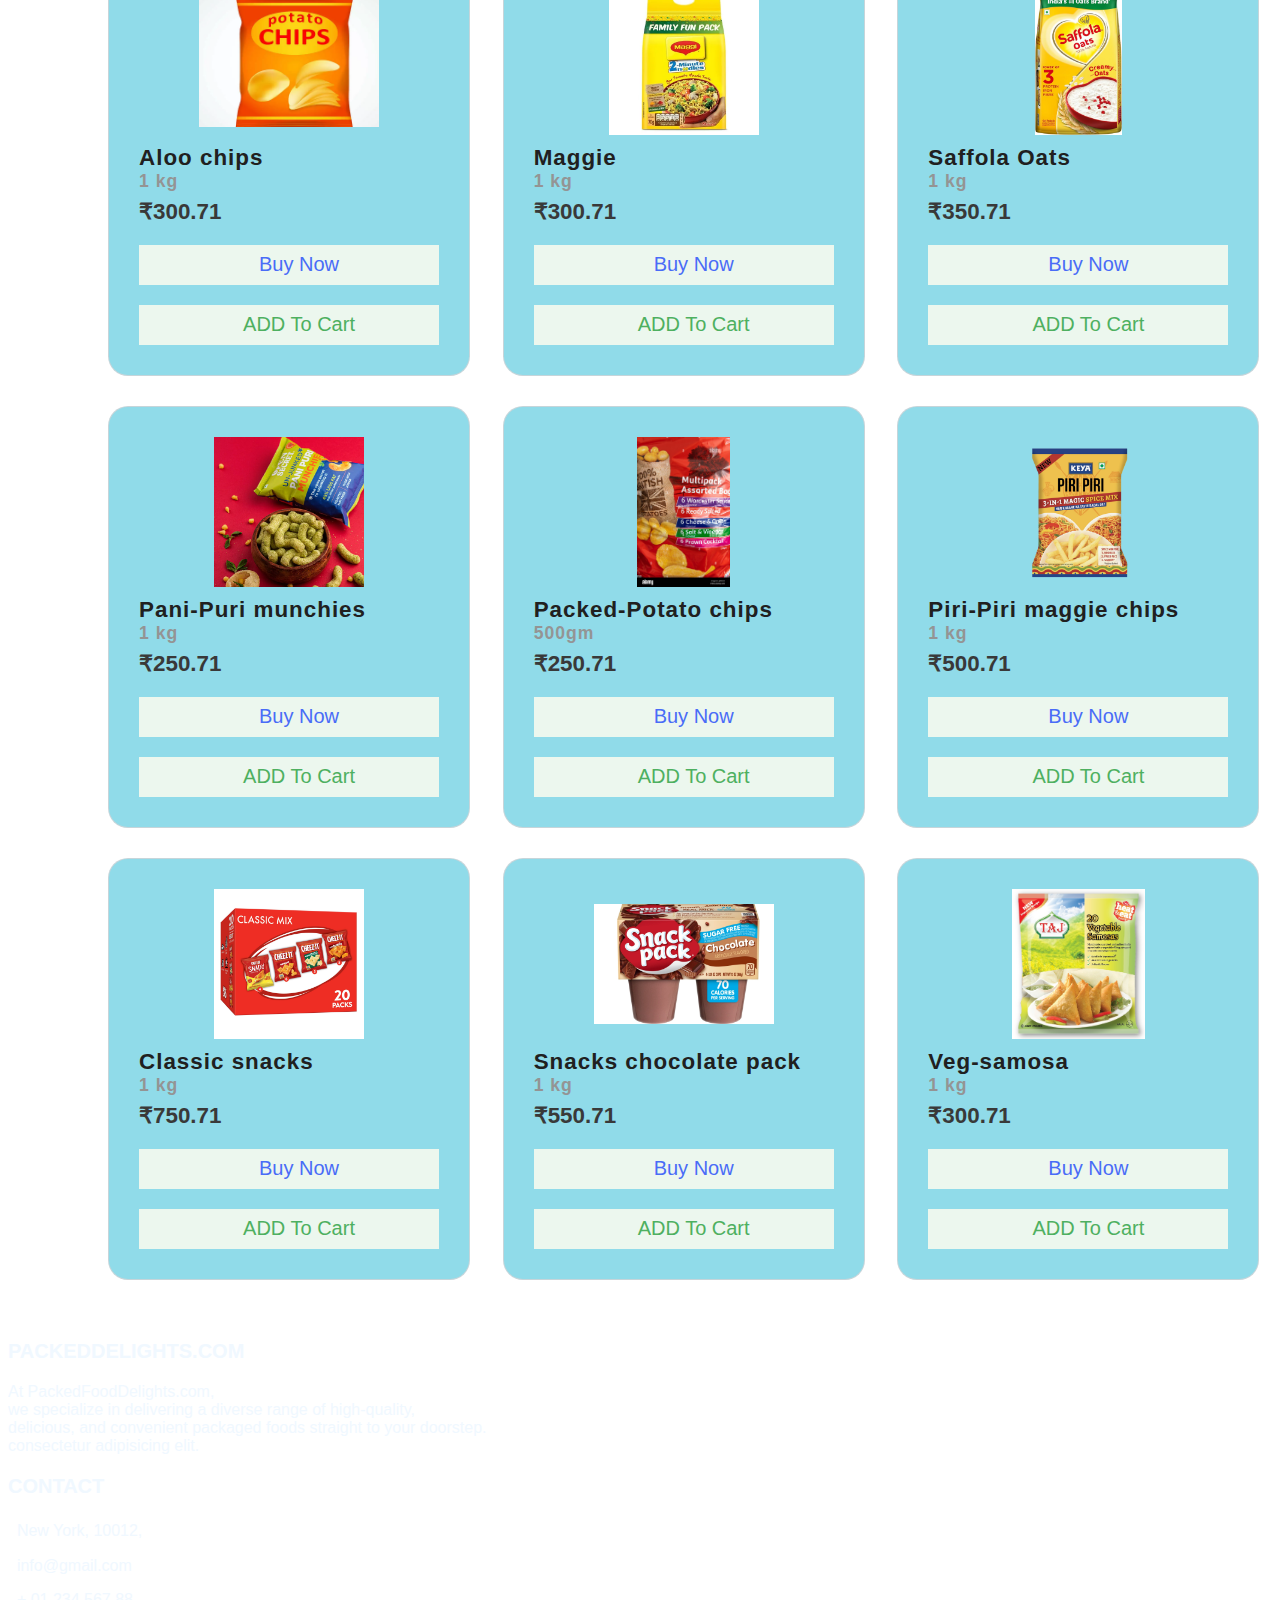
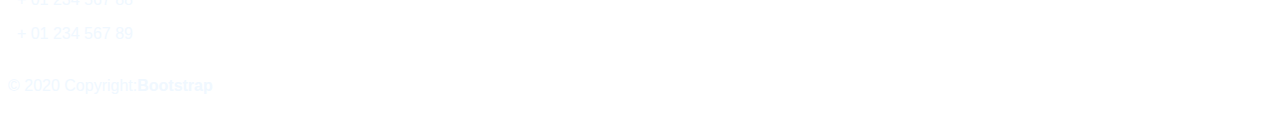
<file: home.html>
<!DOCTYPE html>
<html lang="en">

<head>
    <meta charset="UTF-8">
    <meta name="viewport" content="width=device-width, initial-scale=1.0">
    <title>PackedDekights.com </title>
    <link rel="stylesheet" href="home.css">
    <link rel="stylesheet" href="cart.css">
    <link rel="stylesheet" href="https://cdnjs.cloudflare.com/ajax/libs/font-awesome/6.5.2/css/all.min.css" integrity="sha512-SnH5WK+bZxgPHs44uWIX+LLJAJ9/2PkPKZ5QiAj6Ta86w+fsb2TkcmfRyVX3pBnMFcV7oQPJkl9QevSCWr3W6A==" crossorigin="anonymous" referrerpolicy="no-referrer"
    />
</head>
<body>
   <!-- navbar -->
   <nav>
    <div class="navLogo">
        <a href="#">
            <img src="logo.png" alt="Logo" id="">
        </a>
    </div>
    <div class="navText">
      
        <div id="home" class="navTS">
            <a href="home.html">Home</a>
        </div>
        <div id="Shop" class="navTS">
            <a href="shop.html">Shop</a>
        </div>
        <div id="about" class="navTS">
            <a href="aboutus.html">About Us</a>
        </div>
        <div id="services" class="navTS">
            <a href="contact.html">Contact us</a>
        </div>
        <div id="login">
            <a href="login.html"  id="log_in">Login/Signup</a>
        </div>
    </div>
    </nav>
<!-- navbar -->

 
 <h2 align ="center" >Mostly Searched Products</h2>
 <div class ="image">
  <h1></h1>
 </div>
<h1 align="center">Super Saver Products</h1>
<div class="product-container">
    <div class="product-box">
        <img src="grains .jpeg" alt="packed grains">
        <strong>packed grains</strong>
        <span class="quantity">1 kg</span>
        <span class="price">₹185.71</span>
        <a href="payment.html" class="buy-btn">

          <i class="Buy"></i>Buy Now
       </a>


        <a href="cart.html" class="cart-btn">

            <i class="fa fa-shopping-bag"></i>ADD To Cart
        </a>
    </div>



    <div class="product-box">
        <img src="poori.jpeg" alt="ready mate poori">
        <strong>ready made poori</strong>
        <span class="quantity">1 packet</span>
        <span class="price">₹80.17</span>
        <a href="payment.html" class="buy-btn">

          <i class="Buy"></i>Buy Now
       </a>


        <a href="cart.html" class="cart-btn">

            <i class="fa fa-shopping-bag"></i>ADD To Cart
        </a>
    </div>


    <div class="product-box">
        <img src="khatta-meetha.jpg" alt="khatta-metha namkeen">
        <strong>khatta-metha namkeen</strong>
        <span class="quantity">1 kg</span>
        <span class="price">₹180.71</span>
        <a href="payment.html" class="buy-btn">

          <i class="Buy"></i>Buy Now
       </a>


        <a href="cart.html" class="cart-btn">

            <i class="fa fa-shopping-bag"></i>ADD To Cart
         </a>
       </div>




       <div class="product-box">
        <img src="seafood.jpg" alt="basmathi Chawal">
        <strong>fish-bhujiya mixture
        </strong>
        <span class="quantity">1 kg</span>
        <span class="price">₹190.71</span>
        <a href="payment.html" class="buy-btn">

          <i class="Buy"></i>Buy Now
       </a>


        <a href="cart.html" class="cart-btn">

            <i class="fa fa-shopping-bag"></i>ADD To Cart
         </a>
       </div>



       <div class="product-box">
        <img src="soya chunks.jpg" alt="basmathi Chawal">
        <strong>Soya chunks</strong>
        <span class="quantity">1 kg</span>
        <span class="price">₹175.71</span>
        <a href="payment.html" class="buy-btn">

          <i class="Buy"></i>Buy Now
       </a>


        <a href="cart.html" class="cart-btn">

            <i class="fa fa-shopping-bag"></i>ADD To Cart
         </a>
       </div>
       <div class="product-box">
        <img src="alu-bhujia.jpg" alt="basmathi Chawal">
        <strong>Alu bhujia</strong>
        <span class="quantity">1 kg</span>
        <span class="price">₹185.71</span>
        <a href="payment.html" class="buy-btn">

          <i class="Buy"></i>Buy Now
       </a>


        <a href="cart.html" class="cart-btn">

            <i class="fa fa-shopping-bag"></i>ADD To Cart
         </a>
       </div>
       <div class="product-box">
        <img src="kissan-tomato ketchup.jpg" alt="basmathi Chawal">
        <strong>Kissan-Tomato ketchup</strong>
        <span class="quantity">1 kg</span>
        <span class="price">₹200.71</span>
        <a href="payment.html" class="buy-btn">

          <i class="Buy"></i>Buy Now
       </a>


        <a href="cart.html" class="cart-btn">

            <i class="fa fa-shopping-bag"></i>ADD To Cart
         </a>
       </div>
       <div class="product-box">
        <img src="kissan-jam.jpg" alt="basmathi Chawal">
        <strong>Kissan jam</strong>
        <span class="quantity">1 kg</span>
        <span class="price">₹195.71</span>
        <a href="payment.html" class="buy-btn">

          <i class="Buy"></i>Buy Now
       </a>


        <a href="cart.html" class="cart-btn">

            <i class="fa fa-shopping-bag"></i>ADD To Cart
         </a>
       </div>
       <div class="product-box">
        <img src="hershey-agen.jpg" alt="basmathi Chawal">
        <strong>Hershey</strong>
        <span class="quantity">1 kg</span>
        <span class="price">₹300.71</span>
        <a href="payment.html" class="buy-btn">

          <i class="Buy"></i>Buy Now
       </a>


        <a href="cart.html" class="cart-btn">

            <i class="fa fa-shopping-bag"></i>ADD To Cart
         </a>
       </div>
       <div class="product-box">
        <img src="fresh-breads.jpeg" alt="basmathi Chawal">
        <strong>Bread</strong>
        <span class="quantity">3 packet</span>
        <span class="price">₹300.71</span>
        <a href="payment.html" class="buy-btn">

          <i class="Buy"></i>Buy Now
       </a>


        <a href="cart.html" class="cart-btn">

            <i class="fa fa-shopping-bag"></i>ADD To Cart
         </a>
       </div>
       <div class="product-box">
        <img src="kurkure.jpg" alt="basmathi Chawal">
        <strong>kurkure</strong>
        <span class="quantity">200g</span>
        <span class="price">₹10</span>
        <a href="payment.html" class="buy-btn">

          <i class="Buy"></i>Buy Now
       </a>


        <a href="cart.html" class="cart-btn">

            <i class="fa fa-shopping-bag"></i>ADD To Cart
         </a>
       </div>
       <div class="product-box">
        <img src="bingo.jpg" alt="basmathi Chawal">
        <strong>Bingo</strong>
        <span class="quantity">10packets

        </span>
        <span class="price">₹300</span>
        <a href="payment.html" class="buy-btn">

          <i class="Buy"></i>Buy Now
       </a>


        <a href="cart.html" class="cart-btn">

            <i class="fa fa-shopping-bag"></i>ADD To Cart
         </a>
       </div>
       <div class="product-box">
        <img src="chips.jpg" alt="basmathi Chawal">
        <strong>Aloo chips</strong>
        <span class="quantity">1 kg</span>
        <span class="price">₹300.71</span>
        <a href="payment.html" class="buy-btn">

          <i class="Buy"></i>Buy Now
       </a>


        <a href="cart.html" class="cart-btn">

            <i class="fa fa-shopping-bag"></i>ADD To Cart
         </a>
       </div>
       <div class="product-box">
        <img src="maggie.jpg" alt="basmathi Chawal">
        <strong>Maggie</strong>
        <span class="quantity">1 kg</span>
        <span class="price">₹300.71</span>
        <a href="payment.html" class="buy-btn">

          <i class="Buy"></i>Buy Now
       </a>


        <a href="cart.html" class="cart-btn">

            <i class="fa fa-shopping-bag"></i>ADD To Cart
         </a>
       </div>
       <div class="product-box">
        <img src="oats.jpg" alt="basmathi Chawal">
        <strong>Saffola Oats</strong>
        <span class="quantity">1 kg</span>
        <span class="price">₹350.71</span>
        <a href="payment.html" class="buy-btn">

          <i class="Buy"></i>Buy Now
       </a>


        <a href="cart.html" class="cart-btn">

            <i class="fa fa-shopping-bag"></i>ADD To Cart
         </a>
       </div>
        <div class="product-box">
        <img src="pani puri munchies.jpg" alt="basmathi Chawal">
        <strong>Pani-Puri munchies</strong>
        <span class="quantity">1 kg</span>
        <span class="price">₹250.71</span>
        <a href="payment.html" class="buy-btn">

          <i class="Buy"></i>Buy Now
       </a>


        <a href="cart.html" class="cart-btn">

            <i class="fa fa-shopping-bag"></i>ADD To Cart
         </a>
       </div>
       <div class="product-box">
        <img src="packed potato chips.jpg" alt="basmathi Chawal">
        <strong>Packed-Potato chips</strong>
        <span class="quantity">500gm</span>
        <span class="price">₹250.71</span>
        <a href="payment.html" class="buy-btn">

          <i class="Buy"></i>Buy Now
       </a>


        <a href="cart.html" class="cart-btn">

            <i class="fa fa-shopping-bag"></i>ADD To Cart
         </a>
       </div>
       <div class="product-box">
        <img src="piri-piri maggie chips.jpg" alt="basmathi Chawal">
        <strong>Piri-Piri maggie chips</strong>
        <span class="quantity">1 kg</span>
        <span class="price">₹500.71</span>
        <a href="payment.html" class="buy-btn">

          <i class="Buy"></i>Buy Now
       </a>


        <a href="cart.html" class="cart-btn">

            <i class="fa fa-shopping-bag"></i>ADD To Cart
         </a>
       </div>
       <div class="product-box">
        <img src="classic snacks,jpg.jpg" alt="basmathi Chawal">
        <strong>Classic snacks</strong>
        <span class="quantity">1 kg</span>
        <span class="price">₹750.71</span>
        <a href="payment.html" class="buy-btn">

          <i class="Buy"></i>Buy Now
       </a>


        <a href="cart.html" class="cart-btn">

            <i class="fa fa-shopping-bag"></i>ADD To Cart
         </a>
       </div>
       <div class="product-box">
        <img src="snack pack.jpg" alt="basmathi Chawal">
        <strong>Snacks chocolate pack</strong>
        <span class="quantity">1 kg</span>
        <span class="price">₹550.71</span>
        <a href="payment.html" class="buy-btn">

          <i class="Buy"></i>Buy Now
       </a>


        <a href="cart.html" class="cart-btn">

            <i class="fa fa-shopping-bag"></i>ADD To Cart
         </a>
       </div>
       <div class="product-box">
        <img src="Veg-Samosa-.jpg" alt="basmathi Chawal">
        <strong>Veg-samosa</strong>
        <span class="quantity">1 kg</span>
        <span class="price">₹300.71</span>
        <a href="payment.html" class="buy-btn">

          <i class="Buy"></i>Buy Now
       </a>
        <a href="cart.html" class="cart-btn">
            <i class="fa fa-shopping-bag"></i>ADD To Cart
         </a>
       </div>
</div>
</div>
<!--footer-->
<div class="container-fluid bg-dark text-white">
  <div class="container">
  <div class="row ">
    <div class="col-xl-4 col-lg-4 col-md-4 col-sm-12 col-12 footer pt-5">
      <p style="font-size:20px;text-transform: uppercase;font-weight: 800;" data-aos="slide-right">PackedDelights.com</p>
      <p data-aos="slide-right">At PackedFoodDelights.com,<br> we specialize in delivering a diverse range of high-quality, <br>delicious, and convenient packaged foods straight to your doorstep.<br>
      
      consectetur adipisicing elit.<br></p>
      </div>
    
    <div class="col-xl-2 col-lg-4 col-md-4 col-sm-12 col-12 footer pt-5 pb-3">
      <p style="font-size:20px;text-transform: uppercase;font-weight: 800;" data-aos="slide-left">contact</p>
      <p data-aos="fade-up"><i class="fa fa-home" aria-hidden="true" style="font-size:20px;"></i>&nbsp; New York, 10012,</p>
      <p data-aos="fade-up"><i class="fa fa-envelope" aria-hidden="true"></i>&nbsp; info@gmail.com</p>
      <p data-aos="fade-up"><i class="fa fa-phone" aria-hidden="true"></i>&nbsp; + 01 234 567 88</p>
      <p data-aos="fade-up"><i class="fa fa-print" aria-hidden="true"></i>&nbsp; + 01 234 567 89</p>
    </div>
  </div>
</div>
<hr style="color:white;width:100%;border:1px solid">
<div class="container mt-4 pb-4">
  <div class="row">
    <div class="col-12 col-xl-6 col-lg-6 col-md-6 col-sm-6 ">
      <p>© 2020 Copyright:<span style="font-weight:600">Bootstrap</span></p>
    </div>

  </div>
</div>
</div>
<!--footer-->
 
</body>

</html>
</file>
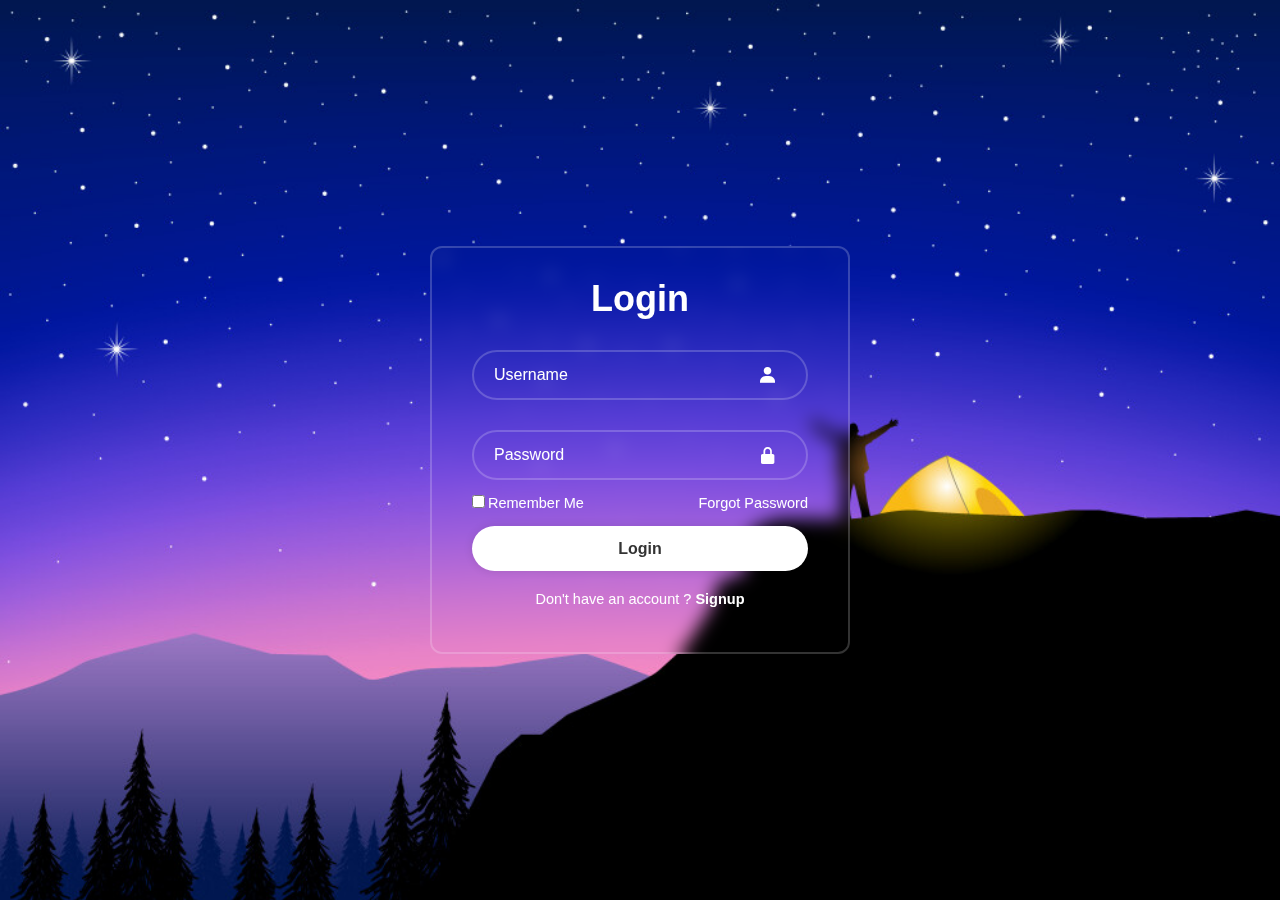
<file: login.html>
<!DOCTYPE html>
<html lang="en">
<head>
  <meta charset="UTF-8">
  <meta name="viewport" content="width=device-width, initial-scale=1.0">
  <title>Login Form | Dan Aleko</title>
  <link rel="stylesheet" href="login.css">
  <link href='https://unpkg.com/boxicons@2.1.4/css/boxicons.min.css' rel='stylesheet'>
</head>
<body>
  
  <div class="wrapper">
    <form action="">
      <h1>Login</h1>
      <div class="input-box">
        <input type="text" placeholder="Username" required>
        <i class='bx bxs-user'></i>
      </div>
      <div class="input-box">
        <input type="password" placeholder="Password" required>
        <i class='bx bxs-lock-alt' ></i>
      </div>
      <div class="remember-forgot">
        <label><input type="checkbox">Remember Me</label>
        <a href="#">Forgot Password</a>
      </div>
      <button type="submit" class="btn">Login</button>
      <div class="register-link">
        <p>Don't have an account ? <a href="signup.html">Signup</a></p>
      </div>
    </form>
    
  </div>
</body>
</html>
</file>
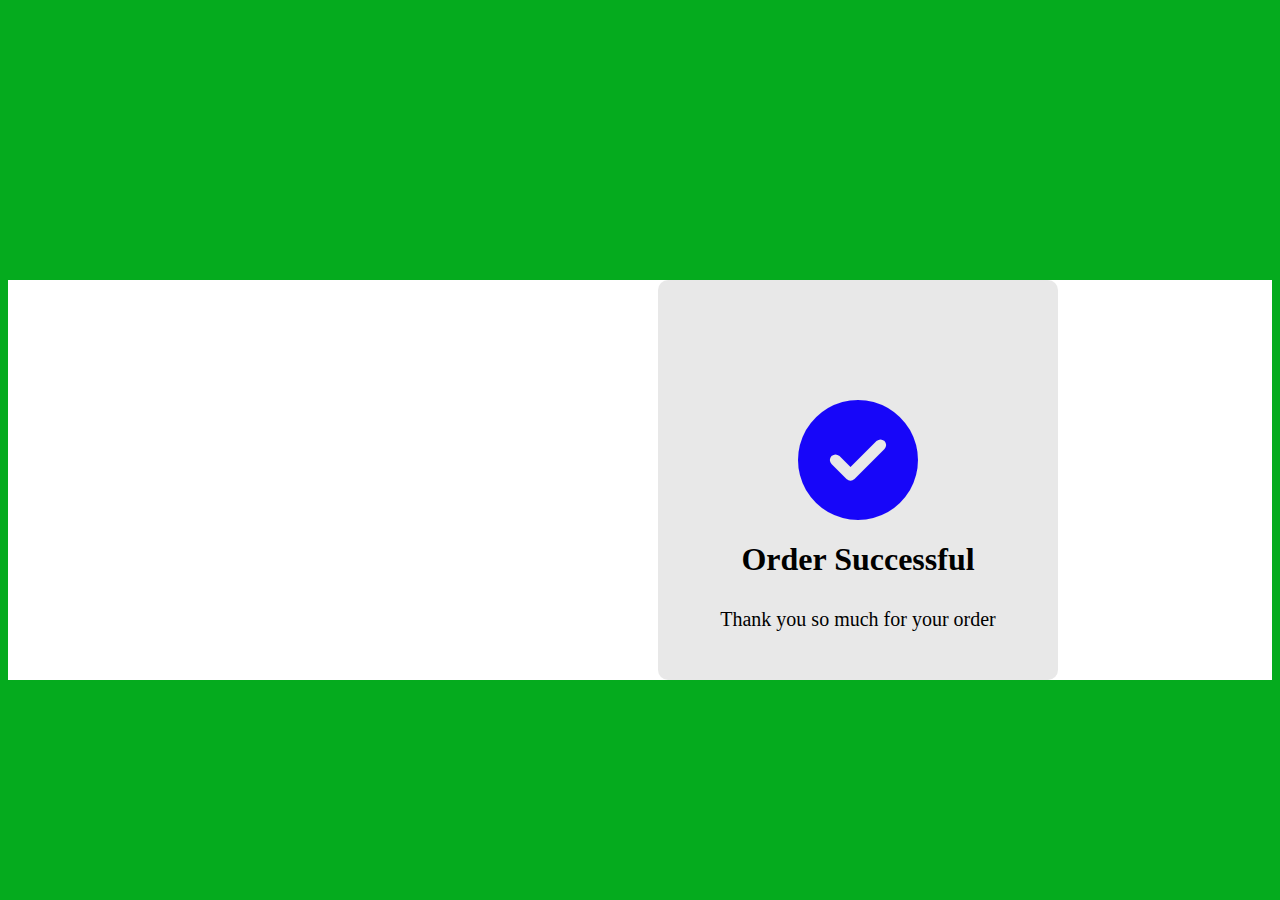
<file: order.html>
<!DOCTYPE html>
<html lang="en">
<head>
    <meta charset="UTF-8">
    <meta name="viewport" content="width=device-width, initial-scale=1.0">
    <title>Document</title>
    <link rel="stylesheet" href="https://cdnjs.cloudflare.com/ajax/libs/font-awesome/6.6.0/css/all.min.css">
    <link rel="stylesheet" href="order.css">
</head>

<body>
    <div class="main">
        <div class="container">
            <i class="fa-solid fa-circle-check"></i>
            <h1 class="h1">Order Successful</h1>
            <p>Thank you so much for your order</p>
        </div>
    </div>
</body>
</html>
</file>
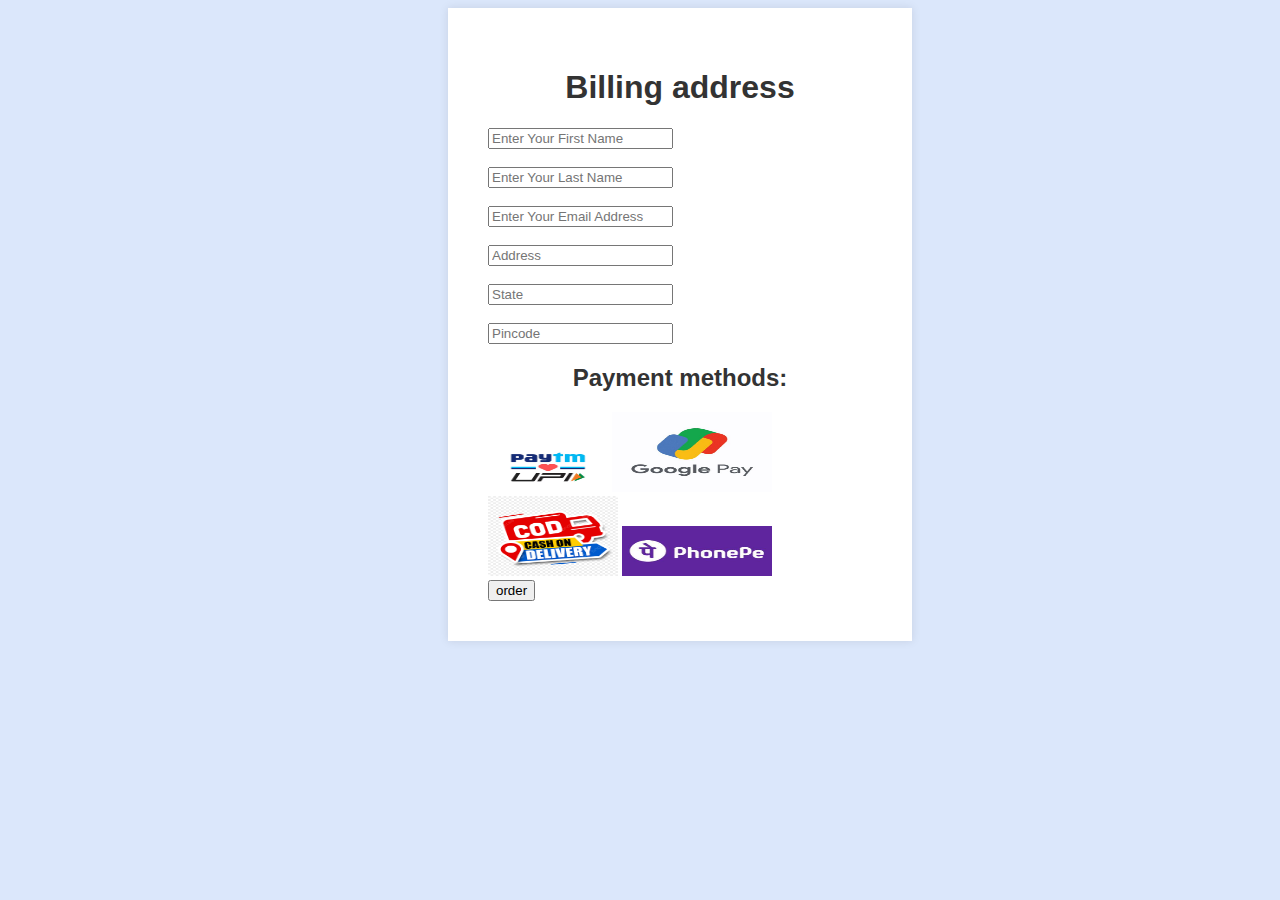
<file: payment.html>
<!DOCTYPE html>
<html lang="en">
<head>
    <meta charset="UTF-8">
    <meta name="viewport" content="width=device-width, initial-scale=1.0">
    <title>Payment method</title>
    <link rel="stylesheet" href="payment.css">


</head>
<body>
    <div class="container">
     <form action="">
        <div class="row">
            <div class="col">
                <h1 class="title">Billing address</h1>
                  <div class="inputbox">
                     <input type="text"  placeholder="Enter Your First Name" required>
                     </div>
                     <br>
                     <div class="inputbox">
                    
                        <input type="text"  placeholder="Enter Your Last Name" required>
                        </div><br>
                      <div class="inputbox">
                          
                          <input type="text" placeholder="Enter Your Email Address" required>
                      </div><br>
                      <div class="inputbox">
                        
                        <input type="text" placeholder="Address" required>
                    </div>
                    <br>
                    <div class="flex">
                     <div class="inputbox">
                       
                         <input type="text" placeholder="State">
                     </div><br>
                     <div class="inputbox">
                         <input type="text" placeholder="Pincode">
                     </div> 
                   </div>   
         </div>
         <div class="col">
             <h2 class="title">Payment methods:</h2>
             <div class="inputbox">
                 <!-- <span>Method of payment accepted</span> -->
                 <img src="paytm.jpg" alt="/." height="50px" width="120px">
                 <img src="googlepay.jpg" alt="/." height="80px" width="160px">
                 <img src="cash-on-delivery.jpg" alt="/." height="80px" width="130px">
                 <img src="phonepay.jpg" alt="/." height="50px" width="150px">
            
              </div>   
           </div>
        </div>

        <a href="order.html"><input type="button" value="order" class="submit-btn"></a> 

      </form>
    </div>

</body>
</html>
</file>
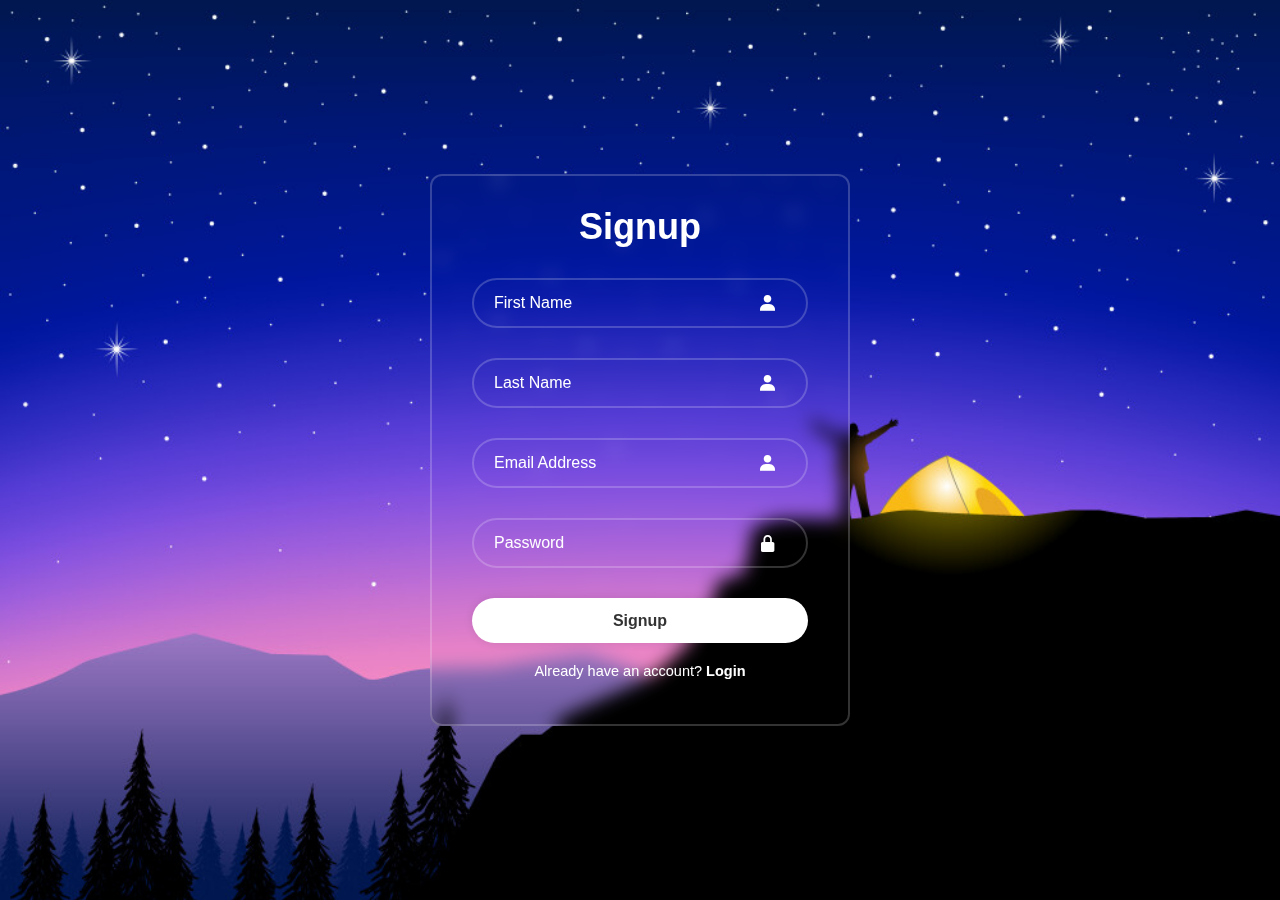
<file: signup.html>
<!DOCTYPE html>
<html lang="en">
<head>
  <meta charset="UTF-8">
  <meta name="viewport" content="width=device-width, initial-scale=1.0">
  <title>Login Form | Dan Aleko</title>
  <link rel="stylesheet" href="signup.css">
  <link href='https://unpkg.com/boxicons@2.1.4/css/boxicons.min.css' rel='stylesheet'>
</head>
<body>
  <div class="wrapper">
    <form action="">
      <h1>Signup</h1>
      <div class="input-box">
        <input type="text" placeholder="First Name" required>
        <i class='bx bxs-user'></i>
      </div>
      <div class="input-box">
        <input type="text" placeholder="Last Name" required>
        <i class='bx bxs-user'></i>
      </div>
      <div class="input-box">
        <input type="email" placeholder="Email Address" required>
        <i class='bx bxs-user'></i>
      </div>
      <div class="input-box">
        <input type="password" placeholder="Password" required>
        <i class='bx bxs-lock-alt' ></i>
      </div>
     
      <button type="submit" class="btn">Signup</button>
      <div class="register-link">
        <p>Already have an account? <a href="login.html">Login</a></p>
      </div>
    </form>
    
  </div>
</body>
</html>
</file>
<file: home.css>
body{
    font-family: Arial, sans-serif;
    display: transparent;
    justify-content: fix;
    align-items: fix;
    min-height: 100vh;
    p{
      color: aliceblue;
    }
    /* background-position: center; */
    
  }
.image{
    width: 98%;
    height: 1000px;
    background-position: center;
    background-size: cover;
    background-image: url('hero.jpg');
    background-attachment: fixed;
    
}


{
    font-family: "Roboto", sans-serif;
    padding: 0;
    margin: 0;
}

a{
    text-decoration: none;
    color:white;
    font-size: 20px;
}

nav{
    /* width: 100%; */
    padding: 0 30px;
    display: flex;
    justify-content: center;
    justify-content: space-between;
    align-items: center;
    background-image: url('download.jpeg');
    background-repeat: no-repeat;
    background-size: cover;
    background-attachment:fixed;
    height: 150px;
    /* position: fixed; */
}
.navText {
    width: 500px;
    display: flex;
    justify-content: space-between;
    margin-right: 250px;

}
.navLogo a Img {
    margin-left: 50px;
    width: 300;
    height: 140px;
}
#log_in {
    color: white;
    padding: 8px 15px;
    background-color: rgba(9, 174, 250, 0.865);
    border-radius: 20px;
}
.navTS:hover {
    font-size: 40px;
    border-bottom: 1px solid #f9f4ec;
    text-shadow: 2px 2px 15px white;
}
#log_in:hover {
    font-size: 22px;
    text-shadow: 2px 2px 1px rgb(0, 0, 0);
    box-shadow: 2px 3px 15px rgba(245, 249, 14, 0.943);
    background-color: rgba(12, 4, 250, 0.621);
}
}

body {
    font-family: Arial, sans-serif;
}
.product-container{
    display: grid;
    grid-template-columns: 1fr 1fr 1fr;
    grid-gap:30px ;
    margin:60px 10px;
    margin-left: 100px;

}
.product-box{
    width: 300px;
    border: 1px solid #e5d2d2a4;
    background-color: #90dbe9;
    box-shadow: #0b0c0b;
    padding: 30px; 
    padding-left: 30px;
    border-radius: 20px;
    display: flex;
    flex-direction: column;
    position: relative;
}
.product-box img{
    border-image: auto;
    width: 60%;
    height: 150px;
    object-fit: contain;
    object-position: center;
    margin:auto;

}
.product-box strong{
    color: #202020;
    font-size: 1.4rem;
    letter-spacing: 1px;
    font-weight: 600;
    margin-top: 10px;
}
.product-box .quantity{
    color:#949494;
    font-size: 1.1rem;
    font-weight: 600;
    letter-spacing: 1px;
}
.product-box .buy-btn{
    width: 100%;
    height: 40px;
    background-color: #ecf7ee;
    color: #496cf7;
    display: flex;
    justify-content: center;
    align-items: center;
    margin-top: 20px;
    transition: all ease 0.3s;
}
.product-box .buy-btn i{
    margin-right: 10px;
    margin-left: 10px;
}
.product-box .buy-btn:hover{
   background-color: #496cf7;
    color: #ffffff;
    transition: all ease 0.3s;

}

.product-box .price{
    margin-top: 6px;
    font-size:1.4rem;
    font-weight:600;
    color:#393939;
}
.product-box .cart-btn{
    width: 100%;
    height: 40px;
    background-color: #ecf7ee;
    color: #4eb060;
    display: flex;
    justify-content: center;
    align-items: center;
    margin-top: 20px;
    transition: all ease 0.3s;
}
.product-box .cart-btn i{
    margin-right: 10px;
    margin-left: 10px;
}
.product-box .cart-btn:hover{
   background-color: #4eb060;
    color: #ffffff;
    transition: all ease 0.3s;

}
/*footer*/
.icons-1,.icons,.icons-2,.icons-3{border:1px solid transparent;padding:2% 2.2%;margin-right:2%;border-radius:50px;background-color:rgb(3, 2, 2);}
.icons-2{padding:2% 3%;}
.icons-3{padding:2% 2.5%;}
.icons{padding:2% 2.8%;}
.icon-head{text-align: end;
}
@media screen and (max-width:768px){
    .footer{text-align: right;}
}
@media screen (max-width:575px){
    .icon-head{text-align: left;}    
}
@media screen (max-width:199px){
    
    .hide-girl{
        text-align: right;
        }
}
/*footer*/
</file>
<file: cart.css>
a:hover{text-decoration: none;}
html,body{overflow-x: hidden;overflow-y: auto;}
/*top-containt*/
.menu-1{text-transform:uppercase;margin-left:7%;font-weight:bold}
.menu{text-transform:uppercase;margin-left:5%;font-weight:bold}
.menu-bar{display:none;padding-right:8%;}
.profile-icon{height:30px;}
.logo-2,.side-bar,.close{display:none;}
.color{color:black;text-decoration: none;}
.color:hover{color:black;text-decoration: none;}
.profile-icon::after{content:"hello user";height:10%;width:10%;background-color: firebrick;}
.pre-profile-1:hover{background-color:rgba(212, 206, 206, 0.993)}
.menu-bar-1,.close{display:none;}
.pre-side-bar{list-style:none;text-transform: uppercase;font-weight: 600;font-size:15px;display:none;}
.menu-bar-2{display: none;}
.side-bar{display:none;}
html,body{overflow-x: hidden;overflow-y: auto;}
#change-color{position:fixed;transition: 0.2s linear;z-index:3;}
.side-list{position:fixed;z-index: 2;}
.logo-sift{margin-top:-7%;margin-bottom:-6%;}
                                    /*small device*/
/*top-containt*/
@media screen and (max-width:810px){
    .menu-1,.menu,.profile-icon,.profile{display:none;}
    .menu-bar{display: block;font-size:40px;margin-top:-3%;}
    .side-bar{height:81.1vh;width:30%;background-color:rgba(0, 0, 0, 0.137);display: block;overflow: hidden;margin-left:-5%;display:none;}
    .pre-side-bar{display: block;}
    .close{display: block;font-size:40px;}
    .log-in{margin-left:2%;margin-top:-3%;height:25px;}
    .large-right-sider,.large-left-sider{display:none;}
    .for-small-devices,.hide-me-for-font{display:block;}
    .show-two-hundred-small-page,.show-three-hundred-small-page,.show-four-hundred-small-page,.show-five-hundred-small-page,.show-six-hundred-small-page,#small-left-sider{display:none}
    .small-devices-logo img{height:100px;width:100%;padding-top:5%}
}
@media screen and (max-width:768px){
    .pre-side-bar{font-size:15px;} 
}
@media screen and (max-width:630px){
    .side-bar{width:40%}
    .menu-bar{display:none;}
    .menu-bar-1{display:block;font-size:40px;margin-top:-3%;padding-right:8%;}
}
@media screen and (max-width:499px){
    .side-bar{width:80vw;display:none;}
    .menu-bar-1{display:none;}
    .menu-bar-2{display:block;font-size:40px;margin-top:-3%;padding-right:8%;}
}
@media screen and (max-width:425px){
    .logo-1{display: none;}
    .logo-2{display:block;}
}
@media (width:768px) and (max-height:636px){
    .side-bar{height:81.7vh;}
}
@media (width:425px) and (max-height:636px){
    .side-bar{height:84vh;margin-left:-6%;}
}
@media (max-width:375px) and (max-height:636px){
    .side-bar{height:83.9vh;margin-left:-7%;}
}
@media (width:320px) and (max-height:636px){
    .side-bar{height:83.9vh;margin-left:-8%}
}
@media screen and (max-width:425px){
    .logo-1{display: none;}
    .logo-2{display:block;}
}
@media (width:768px) and (max-height:636px){
    .side-bar{height:81.7vh;}
}
@media (width:425px) and (max-height:636px){
    .side-bar{height:84vh;margin-left:-6%;}
}
@media (max-width:375px) and (max-height:636px){
    .side-bar{height:83.9vh;margin-left:-7%;}
}
@media (width:320px) and (max-height:636px){
    .side-bar{height:83.9vh;margin-left:-8%}
}
@media screen and (max-width:976px){
    .logo-sift{margin-top:-10%;margin-bottom:-10%;}
}
@media screen and (max-width:1150px){
    .logo-sift{margin-top:-8%;margin-bottom:-8%;}
}
/*top-containt*/
/*footer*/
.icons-1,.icons,.icons-2,.icons-3{border:1px solid transparent;padding:2% 2.2%;margin-left:2%;border-radius:50px;background-color:rgb(49, 48, 48);}
.icons-2{padding:2% 3%;}
.icons-3{padding:2% 2.5%;}
.icons{padding:2% 2.8%;}
.icon-head{text-align: end;}
@media screen and (max-width:768px){
    .footer{text-align: center;}
}
@media screen and (max-width:575px){
    .icon-head{text-align: left;}    
}
@media screen and (max-width:1199px){
    .hide-girl{display:none}
}
/*footer*/
/*middle*/
.show-me{display:none}
::placeholder{font-size: 13px;}
.show-for-front{display:none;}
.hide{transform: translateX(170%);}
.bill{position:fixed}
.first{width:40%;margin-left:25%}
.second{width:40%;margin-left:23%}
.third{width:50%;}

@media screen and (max-width:1200px){
    img{height:150px}
    .bill{position: relative;}
}
@media screen and (max-width:991px){
    
    }
    @media screen and (max-width:1200px){
        .first{width:40%;margin-left:25%}
        .second{width:40%;margin-left:23%}
        .third{width:60%;}
    }
    @media screen and (max-width:767px){
        .first{width:60%;margin-left:25%}
        .second{width:40%;margin-left:23%}
        .third{width:80%;}
    }
    @media screen and (max-width:576px){
        .second{width:60%;margin-left:23%}
        .third{width:80%;}
    }
</file>
<file: login.css>
*{
  margin: 0;
  padding: 0;
  box-sizing: border-box;
  font-family: "Poppins", sans-serif;
}
body{
  display: flex;
  justify-content: center;
  align-items: center;
  min-height: 100vh;
  background: url('image.jpg') no-repeat;
  background-size: cover;
  /* background-position: center; */
}

.wrapper{
  width: 420px;
  background: transparent;
  border: 2px solid rgba(255, 255, 255, .2);
  backdrop-filter: blur(9px);
  color: #fff;
  border-radius: 12px;
  padding: 30px 40px;
}
.wrapper h1{
  font-size: 36px;
  text-align: center;
}
.wrapper .input-box{
  position: relative;
  width: 100%;
  height: 50px;
  
  margin: 30px 0;
}
.input-box input{
  width: 100%;
  height: 100%;
  background: transparent;
  border: none;
  outline: none;
  border: 2px solid rgba(255, 255, 255, .2);
  border-radius: 40px;
  font-size: 16px;
  color: #fff;
  padding: 20px 45px 20px 20px;
}
.input-box input::placeholder{
  color: #fff;
}
.input-box i{
  position: absolute;
  right: 20px;
  top: 30%;
  transform: translate(-50%);
  font-size: 20px;

}
.wrapper .remember-forgot{
  display: flex;
  justify-content: space-between;
  font-size: 14.5px;
  margin: -15px 0 15px;
}
.remember-forgot label input{
  accent-color: #fff;
  margin-right: 3px;

}
.remember-forgot a{
  color: #fff;
  text-decoration: none;

}
.remember-forgot a:hover{
  text-decoration: underline;
}
.wrapper .btn{
  width: 100%;
  height: 45px;
  background: #fff;
  border: none;
  outline: none;
  border-radius: 40px;
  box-shadow: 0 0 10px rgba(0, 0, 0, .1);
  cursor: pointer;
  font-size: 16px;
  color: #333;
  font-weight: 600;
}
.wrapper .register-link{
  font-size: 14.5px;
  text-align: center;
  margin: 20px 0 15px;

}
.register-link p a{
  color: #fff;
  text-decoration: none;
  font-weight: 600;
}
.register-link p a:hover{
  text-decoration: underline;
}
</file>
<file: order.css>
.main{
    background-color: white;
    height: 100%;
    width: 100%;


}
body{
    background-color:#05ab1e;
    background-repeat: no-repeat;
    background-size: cover;
}
.container{
    height: 400px;
    width: 400px;
    background-color: rgba(0, 0, 0, 0.089);
    align-items: center;
    justify-content: center;
    text-align: center;
    margin-left: 650px;
    margin-top: 280px;
    border-radius: 10px;
}
i{
    margin-top: 120px;
    font-size: 120px;
    color: rgb(23, 6, 249);
}
.h2{
    margin-top: 20px;
    color: rgb(235, 15, 15);
}
p{
    margin-top: 30px;
    font-size: 20px;
}
</file>
<file: payment.css>
body {
  font-family: Arial, sans-serif;
  background-color:#f4e6e6;
  margin: 10;
  padding: 20;
  margin-left: 35%;
  height: 100px;
  width: 30%;
}



.quantity {
  display: flex;
  align-items: center;
  justify-content: space-between;
  width: 100px;
  border: 1px solid #ccc;
  border-radius: 4px;
  overflow: hidden;
  font-family: Arial, sans-serif;
}
.quantity button {
  background-color: #f0f0f0;
  border: none;
  color: #850808;
  cursor: pointer;
  font-size: 1rem;
  outline: none;
  padding: 8px 12px;
  width: 40%;
  text-align: center;
  margin-bottom: 0%s;
  margin-right: 0;
}



.container {
  width: 100%;
  margin: flex: 1 1 auto;;
  align-items: center;
  background-color: white;
  padding: 40px;
  box-shadow: 0 0 9px rgba(0, 0, 0, 0.1);

}
.container-submit-btn {
  border-radius: 40;
  margin-bottom: center;
}

h1, h2 {
  color: #333;
 text-align: center;
 text-decoration:double;
}
.row-col{
  margin-right: auto;
}
body{
      background-color: rgba(185, 209, 248, 0.518);
}
</file>
<file: signup.css>
*{
    margin: 0;
    padding: 0;
    box-sizing: border-box;
    font-family: "Poppins", sans-serif;
  }
  body{
    display: flex;
    justify-content: center;
    align-items: center;
    min-height: 100vh;
    background: url('image.jpg') no-repeat;
    background-size: cover;
    /* background-position: center; */
  }
  .wrapper{
    width: 420px;
    background: transparent;
    border: 2px solid rgba(255, 255, 255, .2);
    backdrop-filter: blur(9px);
    color: #fff;
    border-radius: 12px;
    padding: 30px 40px;
  }
  .wrapper h1{
    font-size: 36px;
    text-align: center;
  }
  .wrapper .input-box{
    position: relative;
    width: 100%;
    height: 50px;
    
    margin: 30px 0;
  }
  .input-box input{
    width: 100%;
    height: 100%;
    background: transparent;
    border: none;
    outline: none;
    border: 2px solid rgba(255, 255, 255, .2);
    border-radius: 40px;
    font-size: 16px;
    color: #fff;
    padding: 20px 45px 20px 20px;
  }
  .input-box input::placeholder{
    color: #fff;
  }
  .input-box i{
    position: absolute;
    right: 20px;
    top: 30%;
    transform: translate(-50%);
    font-size: 20px;
  
  }
  .wrapper .remember-forgot{
    display: flex;
    justify-content: space-between;
    font-size: 14.5px;
    margin: -15px 0 15px;
  }
  .remember-forgot label input{
    accent-color: #fff;
    margin-right: 3px;
  
  }
  .remember-forgot a{
    color: #fff;
    text-decoration: none;
  
  }
  .remember-forgot a:hover{
    text-decoration: underline;
  }
  .wrapper .btn{
    width: 100%;
    height: 45px;
    background: #fff;
    border: none;
    outline: none;
    border-radius: 40px;
    box-shadow: 0 0 10px rgba(0, 0, 0, .1);
    cursor: pointer;
    font-size: 16px;
    color: #333;
    font-weight: 600;
  }
  .wrapper .register-link{
    font-size: 14.5px;
    text-align: center;
    margin: 20px 0 15px;
  
  }
  .register-link p a{
    color: #fff;
    text-decoration: none;
    font-weight: 600;
  }
  .register-link p a:hover{
    text-decoration: underline;
  }
</file>
